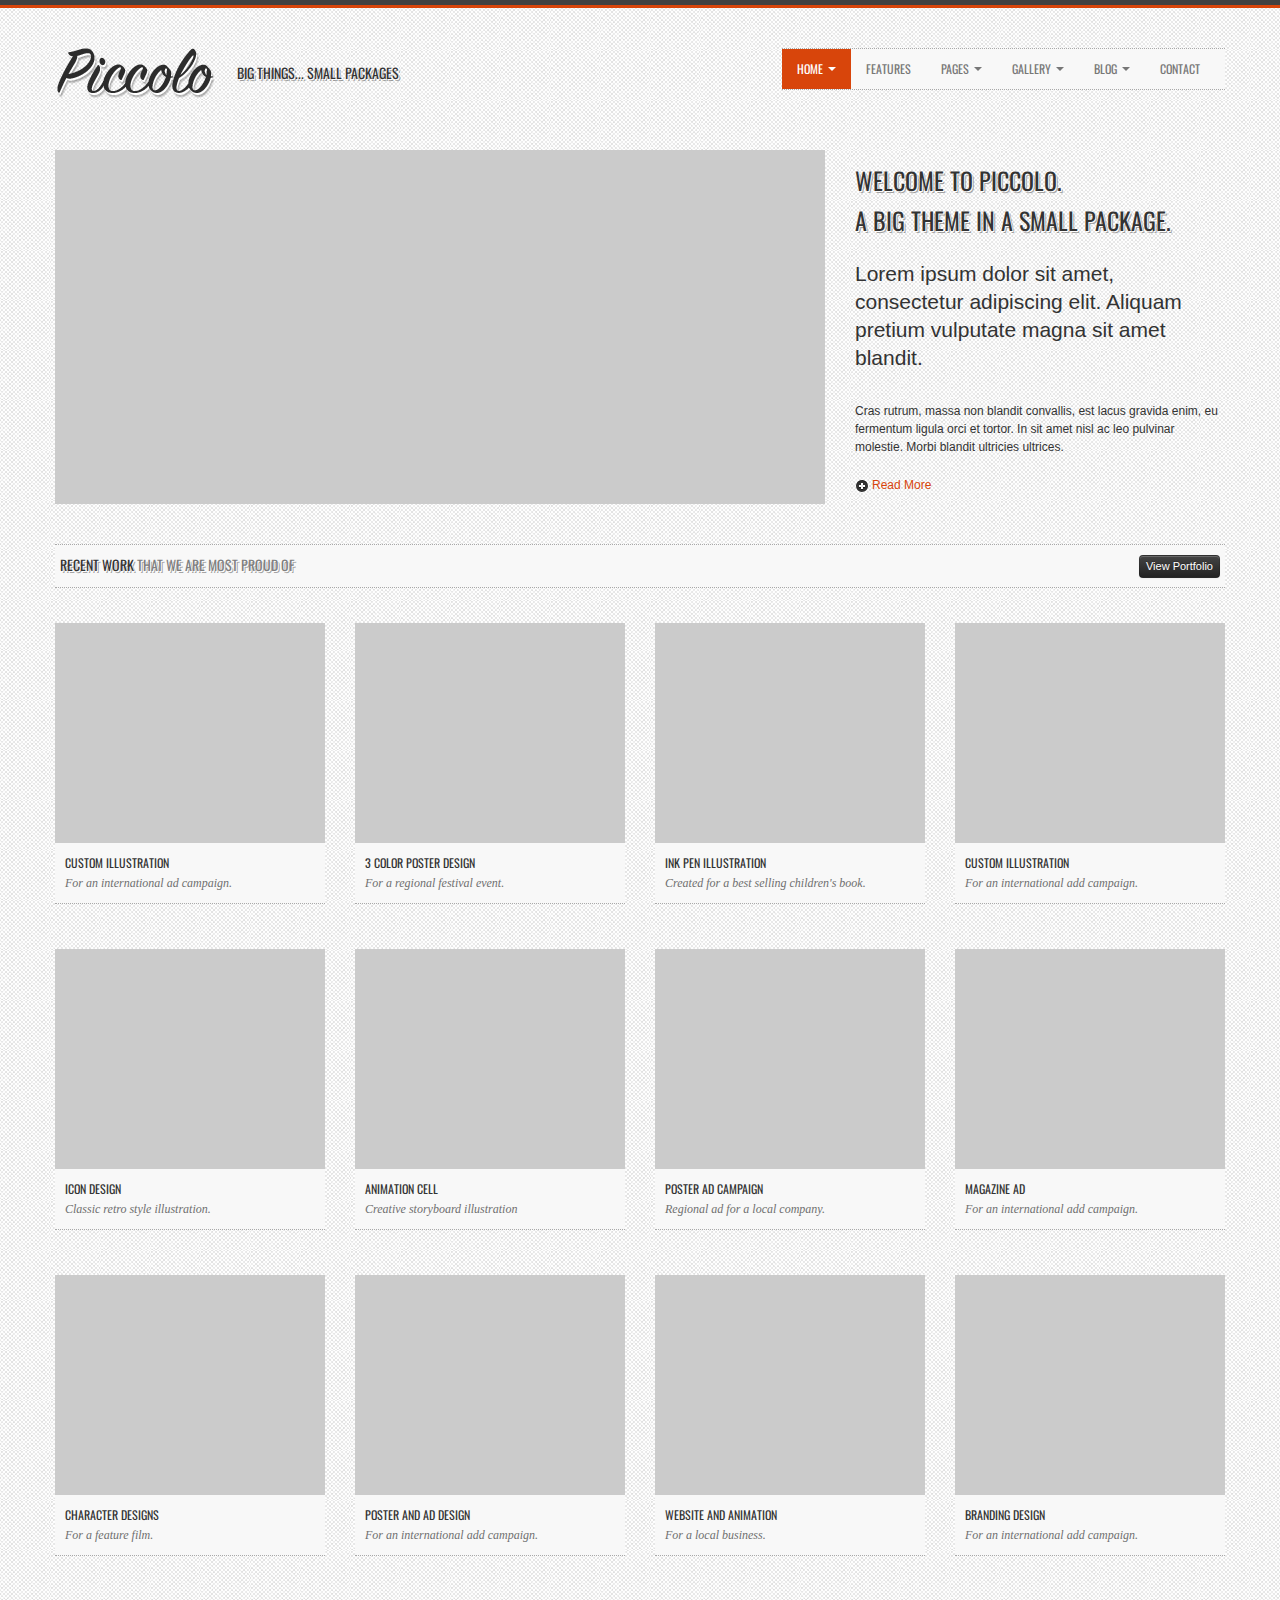
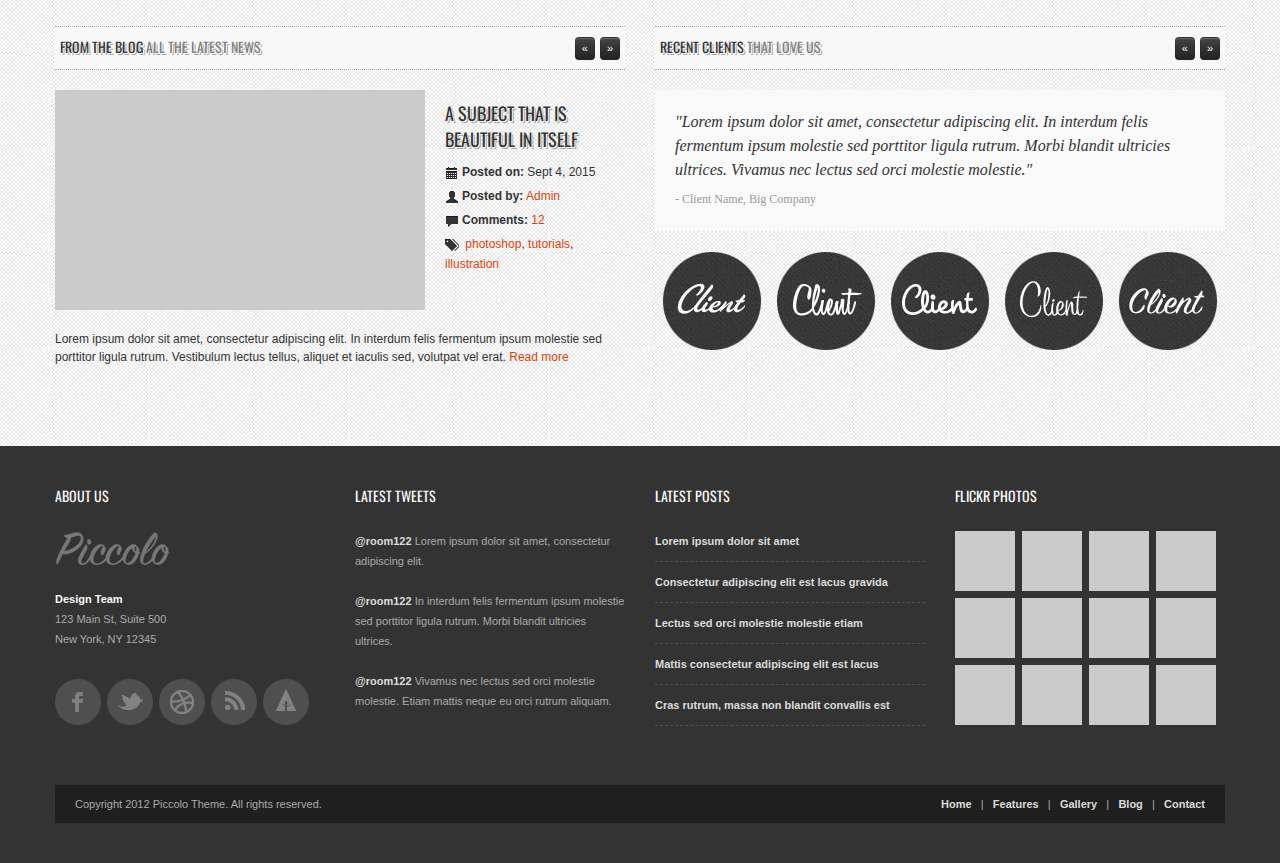
<file: index.htm>
<!DOCTYPE html>
<html xmlns="http://www.w3.org/1999/xhtml">
<head>
<meta http-equiv="Content-Type" content="text/html; charset=UTF-8" />
<title>Piccolo Theme</title>
<meta name="viewport" content="width=device-width, initial-scale=1.0">

<!-- CSS
================================================== -->
<link href='http://fonts.googleapis.com/css?family=Oswald' rel='stylesheet' type='text/css'>
<link rel="stylesheet" href="css/bootstrap.css">
<link rel="stylesheet" href="css/bootstrap-responsive.css">
<link rel="stylesheet" href="css/prettyPhoto.css" />
<link rel="stylesheet" href="css/flexslider.css" />
<link rel="stylesheet" href="css/custom-styles.css">

<!--[if lt IE 9]>
    <script src="http://html5shim.googlecode.com/svn/trunk/html5.js"></script>
    <link rel="stylesheet" href="css/style-ie.css"/>
<![endif]--> 

<!-- Favicons
================================================== -->
<link rel="shortcut icon" href="img/favicon.ico">
<link rel="apple-touch-icon" href="img/apple-touch-icon.png">
<link rel="apple-touch-icon" sizes="72x72" href="img/apple-touch-icon-72x72.png">
<link rel="apple-touch-icon" sizes="114x114" href="img/apple-touch-icon-114x114.png">

<!-- JS
================================================== -->
<script src="http://code.jquery.com/jquery-1.8.3.min.js"></script>
<script src="js/bootstrap.js"></script>
<script src="js/jquery.prettyPhoto.js"></script>
<script src="js/jquery.flexslider.js"></script>
<script src="js/jquery.custom.js"></script>
<script type="text/javascript">
$(document).ready(function () {

    $("#btn-blog-next").click(function () {
      $('#blogCarousel').carousel('next')
    });
     $("#btn-blog-prev").click(function () {
      $('#blogCarousel').carousel('prev')
    });

     $("#btn-client-next").click(function () {
      $('#clientCarousel').carousel('next')
    });
     $("#btn-client-prev").click(function () {
      $('#clientCarousel').carousel('prev')
    });
    
});

 $(window).load(function(){

    $('.flexslider').flexslider({
        animation: "slide",
        slideshow: true,
        start: function(slider){
          $('body').removeClass('loading');
        }
    });  
});

</script>

</head>

<body class="home">
    <!-- Color Bars (above header)-->
	<div class="color-bar-1"></div>
    <div class="color-bar-2 color-bg"></div>
    
    <div class="container">
    
      <div class="row header"><!-- Begin Header -->
      
        <!-- Logo
        ================================================== -->
        <div class="span5 logo">
        	<a href="index.htm"><img src="img/piccolo-logo.png" alt="" /></a>
            <h5>Big Things... Small Packages</h5>
        </div>
        
        <!-- Main Navigation
        ================================================== -->
        <div class="span7 navigation">
            <div class="navbar hidden-phone">
            
            <ul class="nav">
            <li class="dropdown active">
                <a class="dropdown-toggle" data-toggle="dropdown" href="index.htm">Home <b class="caret"></b></a>
                <ul class="dropdown-menu">
                    <li><a href="index.htm">Full Page</a></li>
                    <li><a href="index-gallery.htm">Gallery Only</a></li>
                    <li><a href="index-slider.htm">Slider Only</a></li>
                </ul>
            </li>
           <li><a href="features.htm">Features</a></li>
            <li class="dropdown">
                <a class="dropdown-toggle" data-toggle="dropdown" href="page-full-width.htm">Pages <b class="caret"></b></a>
                <ul class="dropdown-menu">
                    <li><a href="page-full-width.htm">Full Width</a></li>
                    <li><a href="page-right-sidebar.htm">Right Sidebar</a></li>
                    <li><a href="page-left-sidebar.htm">Left Sidebar</a></li>
                    <li><a href="page-double-sidebar.htm">Double Sidebar</a></li>
                </ul>
            </li>
             <li class="dropdown">
                <a class="dropdown-toggle" data-toggle="dropdown" href="gallery-4col.htm">Gallery <b class="caret"></b></a>
                <ul class="dropdown-menu">
                    <li><a href="gallery-3col.htm">Gallery 3 Column</a></li>
                    <li><a href="gallery-4col.htm">Gallery 4 Column</a></li>
                    <li><a href="gallery-6col.htm">Gallery 6 Column</a></li>
                    <li><a href="gallery-4col-circle.htm">Gallery 4 Round</a></li>
                    <li><a href="gallery-single.htm">Gallery Single</a></li>
                </ul>
             </li>
             <li class="dropdown">
                <a class="dropdown-toggle" data-toggle="dropdown" href="blog-style1.htm">Blog <b class="caret"></b></a>
                <ul class="dropdown-menu">
                    <li><a href="blog-style1.htm">Blog Style 1</a></li>
                    <li><a href="blog-style2.htm">Blog Style 2</a></li>
                    <li><a href="blog-style3.htm">Blog Style 3</a></li>
                    <li><a href="blog-style4.htm">Blog Style 4</a></li>
                    <li><a href="blog-single.htm">Blog Single</a></li>
                </ul>
             </li>
             <li><a href="page-contact.htm">Contact</a></li>
            </ul>
           
            </div>

            <!-- Mobile Nav
            ================================================== -->
            <form action="#" id="mobile-nav" class="visible-phone">
                <div class="mobile-nav-select">
                <select onchange="window.open(this.options[this.selectedIndex].value,'_top')">
                    <option value="">Navigate...</option>
                    <option value="index.htm">Home</option>
                        <option value="index.htm">- Full Page</option>
                        <option value="index-gallery.htm">- Gallery Only</option>
                        <option value="index-slider.htm">- Slider Only</option>
                    <option value="features.htm">Features</option>
                    <option value="page-full-width.htm">Pages</option>
                        <option value="page-full-width.htm">- Full Width</option>
                        <option value="page-right-sidebar.htm">- Right Sidebar</option>
                        <option value="page-left-sidebar.htm">- Left Sidebar</option>
                        <option value="page-double-sidebar.htm">- Double Sidebar</option>
                    <option value="gallery-4col.htm">Gallery</option>
                        <option value="gallery-3col.htm">- 3 Column</option>
                        <option value="gallery-4col.htm">- 4 Column</option>
                        <option value="gallery-6col.htm">- 6 Column</option>
                        <option value="gallery-4col-circle.htm">- Gallery 4 Col Round</option>
                        <option value="gallery-single.htm">- Gallery Single</option>
                    <option value="blog-style1.htm">Blog</option>
                        <option value="blog-style1.htm">- Blog Style 1</option>
                        <option value="blog-style2.htm">- Blog Style 2</option>
                        <option value="blog-style3.htm">- Blog Style 3</option>
                        <option value="blog-style4.htm">- Blog Style 4</option>
                        <option value="blog-single.htm">- Blog Single</option>
                    <option value="page-contact.htm">Contact</option>
                </select>
                </div>
                </form>

        </div>
        
      </div><!-- End Header -->
     
    <div class="row headline"><!-- Begin Headline -->
    
     	<!-- Slider Carousel
        ================================================== -->
        <div class="span8">
            <div class="flexslider">
              <ul class="slides">
                <li><a href="gallery-single.htm"><img src="img/gallery/slider-img-1.jpg" alt="slider" /></a></li>
                <li><a href="gallery-single.htm"><img src="img/gallery/slider-img-1.jpg" alt="slider" /></a></li>
                <li><a href="gallery-single.htm"><img src="img/gallery/slider-img-1.jpg" alt="slider" /></a></li>
                <li><a href="gallery-single.htm"><img src="img/gallery/slider-img-1.jpg" alt="slider" /></a></li>
                <li><a href="gallery-single.htm"><img src="img/gallery/slider-img-1.jpg" alt="slider" /></a></li>
              </ul>
            </div>
        </div>
        
        <!-- Headline Text
        ================================================== -->
        <div class="span4">
        	<h3>Welcome to Piccolo. <br />
            A Big Theme in a Small Package.</h3>
            <p class="lead">Lorem ipsum dolor sit amet, consectetur adipiscing elit. Aliquam pretium vulputate magna sit amet blandit.</p>
            <p>Cras rutrum, massa non blandit convallis, est lacus gravida enim, eu fermentum ligula orci et tortor. In sit amet nisl ac leo pulvinar molestie. Morbi blandit ultricies ultrices.</p>
            <a href="#"><i class="icon-plus-sign"></i>Read More</a> 
        </div>
    </div><!-- End Headline -->
    
    <div class="row gallery-row"><!-- Begin Gallery Row --> 
      
    	<div class="span12">
            <h5 class="title-bg">Recent Work 
                <small>That we are most proud of</small>
                <button class="btn btn-mini btn-inverse hidden-phone" type="button">View Portfolio</button>
            </h5>
    	
        <!-- Gallery Thumbnails
        ================================================== -->

            <div class="row clearfix no-margin">
            <ul class="gallery-post-grid holder">

                    <!-- Gallery Item 1 -->
                    <li  class="span3 gallery-item" data-id="id-1" data-type="illustration">
                        <span class="gallery-hover-4col hidden-phone hidden-tablet">
                            <span class="gallery-icons">
                                <a href="img/gallery/gallery-img-1-full.jpg" class="item-zoom-link lightbox" title="Custom Illustration" data-rel="prettyPhoto"></a>
                                <a href="gallery-single.htm" class="item-details-link"></a>
                            </span>
                        </span>
                        <a href="gallery-single.htm"><img src="img/gallery/gallery-img-1-4col.jpg" alt="Gallery"></a>
                        <span class="project-details"><a href="gallery-single.htm">Custom Illustration</a>For an international ad campaign.</span>
                    </li>

                    <!-- Gallery Item 2 -->
                    <li class="span3 gallery-item" data-id="id-2" data-type="illustration">
                        <span class="gallery-hover-4col hidden-phone hidden-tablet">
                            <span class="gallery-icons">
                                <a href="img/gallery/gallery-img-1-full.jpg" class="item-zoom-link lightbox" title="Custom Illustration" data-rel="prettyPhoto"></a>
                                <a href="gallery-single.htm" class="item-details-link"></a>
                            </span>
                        </span>
                        <a href="gallery-single.htm"><img src="img/gallery/gallery-img-1-4col.jpg" alt="Gallery"></a>
                        <span class="project-details"><a href="gallery-single.htm">3 Color Poster Design</a>For a regional festival event.</span>
                    </li>

                    <!-- Gallery Item 3 -->
                    <li class="span3 gallery-item" data-id="id-3" data-type="web">
                        <span class="gallery-hover-4col hidden-phone hidden-tablet">
                            <span class="gallery-icons">
                                <a href="img/gallery/gallery-img-1-full.jpg" class="item-zoom-link lightbox" title="Custom Illustration" data-rel="prettyPhoto"></a>
                                <a href="#" class="item-details-link"></a>
                            </span>
                        </span>
                        <a href="gallery-single.htm"><img src="img/gallery/gallery-img-1-4col.jpg" alt="Gallery"></a>
                        <span class="project-details"><a href="gallery-single.htm">Ink Pen Illustration</a>Created for a best selling children's book.</span>
                    </li>

                    <!-- Gallery Item 4 -->
                    <li class="span3 gallery-item" data-id="id-4" data-type="video">
                        <span class="gallery-hover-4col hidden-phone hidden-tablet">
                            <span class="gallery-icons">
                                <a href="img/gallery/gallery-img-1-full.jpg" class="item-zoom-link lightbox" title="Custom Illustration" data-rel="prettyPhoto"></a>
                                <a href="gallery-single.htm" class="item-details-link"></a>
                            </span>
                        </span>
                        <a href="gallery-single.htm"><img src="img/gallery/gallery-img-1-4col.jpg" alt="Gallery"></a>
                        <span class="project-details"><a href="gallery-single.htm">Custom Illustration</a>For an international add campaign.</span>
                    </li>

                    <!-- Gallery Item 5 -->
                    <li class="span3 gallery-item" data-id="id-5" data-type="web illustration">
                        <span class="gallery-hover-4col hidden-phone hidden-tablet">
                            <span class="gallery-icons">
                                <a href="img/gallery/gallery-img-1-full.jpg" class="item-zoom-link lightbox" title="Custom Illustration" data-rel="prettyPhoto"></a>
                                <a href="gallery-single.htm" class="item-details-link"></a>
                            </span>
                        </span>
                        <a href="gallery-single.htm"><img src="img/gallery/gallery-img-1-4col.jpg" alt="Gallery"></a>
                        <span class="project-details"><a href="gallery-single.htm">Icon Design</a>Classic retro style illustration.</span>
                    </li>

                    <!-- Gallery Item 6 -->
                    <li class="span3 gallery-item" data-id="id-6" data-type="illustration design">
                        <span class="gallery-hover-4col hidden-phone hidden-tablet">
                            <span class="gallery-icons">
                                <a href="img/gallery/gallery-img-1-full.jpg" class="item-zoom-link lightbox" title="Custom Illustration" data-rel="prettyPhoto"></a>
                                <a href="gallery-single.htm" class="item-details-link"></a>
                            </span>
                        </span>
                        <a href="gallery-single.htm"><img src="img/gallery/gallery-img-1-4col.jpg" alt="Gallery"></a>
                        <span class="project-details"><a href="gallery-single.htm">Animation Cell</a>Creative storyboard illustration</span>
                    </li>

                    <!-- Gallery Item 7 -->
                    <li class="span3 gallery-item" data-id="id-7" data-type="design">
                        <span class="gallery-hover-4col hidden-phone hidden-tablet">
                            <span class="gallery-icons">
                                <a href="img/gallery/gallery-img-1-full.jpg" class="item-zoom-link lightbox" title="Custom Illustration" data-rel="prettyPhoto"></a>
                                <a href="gallery-single.htm" class="item-details-link"></a>
                            </span>
                        </span>
                        <a href="gallery-single.htm"><img src="img/gallery/gallery-img-1-4col.jpg" alt="Gallery"></a>
                        <span class="project-details"><a href="gallery-single.htm">Poster Ad Campaign</a>Regional ad for a local company.</span>
                    </li>

                    <!-- Gallery Item 8 -->
                    <li class="span3 gallery-item" data-id="id-8" data-type="web video">
                        <span class="gallery-hover-4col hidden-phone hidden-tablet">
                            <span class="gallery-icons">
                                <a href="img/gallery/gallery-img-1-full.jpg" class="item-zoom-link lightbox" title="Custom Illustration" data-rel="prettyPhoto"></a>
                                <a href="gallery-single.htm" class="item-details-link"></a>
                            </span>
                        </span>
                        <a href="gallery-single.htm"><img src="img/gallery/gallery-img-1-4col.jpg" alt="Gallery"></a>
                        <span class="project-details"><a href="gallery-single.htm">Magazine Ad</a>For an international add campaign.</span>
                    </li>

                    <!-- Gallery Item 9 -->
                    <li class="span3 gallery-item" data-id="id-9" data-type="design">
                        <span class="gallery-hover-4col hidden-phone hidden-tablet">
                            <span class="gallery-icons">
                                <a href="img/gallery/gallery-img-1-full.jpg" class="item-zoom-link lightbox" title="Custom Illustration" data-rel="prettyPhoto"></a>
                                <a href="gallery-single.htm" class="item-details-link"></a>
                            </span>
                        </span>
                        <a href="gallery-single.htm"><img src="img/gallery/gallery-img-1-4col.jpg" alt="Gallery"></a>
                        <span class="project-details"><a href="gallery-single.htm">Character Designs</a>For a feature film.</span>
                    </li>

                    <!-- Gallery Item 10 -->
                    <li class="span3 gallery-item" data-id="id-10" data-type="web design">
                        <span class="gallery-hover-4col hidden-phone hidden-tablet">
                            <span class="gallery-icons">
                                <a href="img/gallery/gallery-img-1-full.jpg" class="item-zoom-link lightbox" title="Custom Illustration" data-rel="prettyPhoto"></a>
                                <a href="gallery-single.htm" class="item-details-link"></a>
                            </span>
                        </span>
                        <a href="gallery-single.htm"><img src="img/gallery/gallery-img-1-4col.jpg" alt="Gallery"></a>
                        <span class="project-details"><a href="gallery-single.htm">Poster and Ad Design</a>For an international add campaign.</span>
                    </li>

                    <!-- Gallery Item 11 -->
                    <li class="span3 gallery-item" data-id="id-11" data-type="illustration">
                        <span class="gallery-hover-4col hidden-phone hidden-tablet">
                            <span class="gallery-icons">
                                <a href="img/gallery/gallery-img-1-full.jpg" class="item-zoom-link lightbox" title="Custom Illustration" data-rel="prettyPhoto"></a>
                                <a href="gallery-single.htm" class="item-details-link"></a>
                            </span>
                        </span>
                        <a href="gallery-single.htm"><img src="img/gallery/gallery-img-1-4col.jpg" alt="Gallery"></a>
                        <span class="project-details"><a href="gallery-single.htm">Website and Animation</a>For a local business.</span>
                    </li>

                    <!-- Gallery Item 12 -->
                    <li class="span3 gallery-item" data-id="id-12" data-type="illustration video">
                        <span class="gallery-hover-4col hidden-phone hidden-tablet">
                            <span class="gallery-icons">
                                <a href="img/gallery/gallery-img-1-full.jpg" class="item-zoom-link lightbox" title="Custom Illustration" data-rel="prettyPhoto"></a>
                                <a href="gallery-single.htm" class="item-details-link"></a>
                            </span>
                        </span>
                        <a href="gallery-single.htm"><img src="img/gallery/gallery-img-1-4col.jpg" alt="Gallery"></a>
                        <span class="project-details"><a href="gallery-single.htm">Branding Design</a>For an international add campaign.</span>
                    </li>
                </ul>
                </div>
            </div>
 
    </div><!-- End Gallery Row -->
    
    <div class="row"><!-- Begin Bottom Section -->
    
    	<!-- Blog Preview
        ================================================== -->
    	<div class="span6">

            <h5 class="title-bg">From the Blog 
                <small>All the latest news</small>
                <button id="btn-blog-next" class="btn btn-inverse btn-mini" type="button">&raquo;</button>
                <button id="btn-blog-prev" class="btn btn-inverse btn-mini" type="button">&laquo;</button>
            </h5>

        <div id="blogCarousel" class="carousel slide ">

            <!-- Carousel items -->
            <div class="carousel-inner">

                 <!-- Blog Item 1 -->
                <div class="active item">
                    <a href="blog-single.htm"><img src="img/gallery/blog-med-img-1.jpg" alt="" class="align-left blog-thumb-preview" /></a>
                    <div class="post-info clearfix">
                        <h4><a href="blog-single.htm">A subject that is beautiful in itself</a></h4>
                        <ul class="blog-details-preview">
                            <li><i class="icon-calendar"></i><strong>Posted on:</strong> Sept 4, 2015<li>
                            <li><i class="icon-user"></i><strong>Posted by:</strong> <a href="#" title="Link">Admin</a><li>
                            <li><i class="icon-comment"></i><strong>Comments:</strong> <a href="#" title="Link">12</a><li>
                            <li><i class="icon-tags"></i> <a href="#">photoshop</a>, <a href="#">tutorials</a>, <a href="#">illustration</a>
                        </ul>
                    </div>
                    <p class="blog-summary">Lorem ipsum dolor sit amet, consectetur adipiscing elit. In interdum felis fermentum ipsum molestie sed porttitor ligula rutrum. Vestibulum lectus tellus, aliquet et iaculis sed, volutpat vel erat. <a href="#">Read more</a><p>
                </div>

                <!-- Blog Item 2 -->
                 <div class="item">
                    <a href="blog-single.htm"><img src="img/gallery/blog-med-img-1.jpg" alt="" class="align-left blog-thumb-preview" /></a>
                    <div class="post-info clearfix">
                        <h4><a href="blog-single.htm">A great artist is always before his time</a></h4>
                        <ul class="blog-details-preview">
                            <li><i class="icon-calendar"></i><strong>Posted on:</strong> Sept 4, 2015<li>
                            <li><i class="icon-user"></i><strong>Posted by:</strong> <a href="#" title="Link">Admin</a><li>
                            <li><i class="icon-comment"></i><strong>Comments:</strong> <a href="#" title="Link">12</a><li>
                            <li><i class="icon-tags"></i> <a href="#">photoshop</a>, <a href="#">tutorials</a>, <a href="#">illustration</a>
                        </ul>
                    </div>
                    <p class="blog-summary">Lorem ipsum dolor sit amet, consectetur adipiscing elit. In interdum felis fermentum ipsum molestie sed porttitor ligula rutrum. Vestibulum lectus tellus, aliquet et iaculis sed, volutpat vel erat. <a href="#">Read more</a><p>
                </div>

                 <!-- Blog Item 3 -->
                 <div class="item">
                    <a href="blog-single.htm"><img src="img/gallery/blog-med-img-1.jpg" alt="" class="align-left blog-thumb-preview" /></a>
                    <div class="post-info clearfix">
                        <h4><a href="blog-single.htm">Is art everything to anybody?</a></h4>
                        <ul class="blog-details-preview">
                            <li><i class="icon-calendar"></i><strong>Posted on:</strong> Sept 4, 2015<li>
                            <li><i class="icon-user"></i><strong>Posted by:</strong> <a href="#" title="Link">Admin</a><li>
                            <li><i class="icon-comment"></i><strong>Comments:</strong> <a href="#" title="Link">12</a><li>
                            <li><i class="icon-tags"></i> <a href="#">photoshop</a>, <a href="#">tutorials</a>, <a href="#">illustration</a>
                        </ul>
                    </div>
                    <p class="blog-summary">Lorem ipsum dolor sit amet, consectetur adipiscing elit. In interdum felis fermentum ipsum molestie sed porttitor ligula rutrum. Vestibulum lectus tellus, aliquet et iaculis sed, volutpat vel erat. <a href="#">Read more</a><p>
                </div>
                
            </div>
            </div> 	
        </div>
        
        <!-- Client Area
        ================================================== -->
        <div class="span6">

            <h5 class="title-bg">Recent Clients
                <small>That love us</small>
                <button id="btn-client-next" class="btn btn-inverse btn-mini" type="button">&raquo;</button>
                <button id="btn-client-prev" class="btn btn-inverse btn-mini" type="button">&laquo;</button>
            </h5>

            <!-- Client Testimonial Slider-->
            <div id="clientCarousel" class="carousel slide no-margin">
            <!-- Carousel items -->
            <div class="carousel-inner">

                <div class="active item">
                    <p class="quote-text">"Lorem ipsum dolor sit amet, consectetur adipiscing elit. In interdum felis fermentum ipsum molestie sed porttitor ligula rutrum. Morbi blandit ultricies ultrices. Vivamus nec lectus sed orci molestie molestie."<cite>- Client Name, Big Company</cite></p>
                </div>

                <div class="item">
                    <p class="quote-text">"Adipiscing elit. In interdum felis fermentum ipsum molestie sed porttitor ligula rutrum. Morbi blandit ultricies ultrices. Vivamus nec lectus sed orci molestie molestie."<cite>- Another Client Name, Company Name</cite></p>
                </div>

                <div class="item">
                    <p class="quote-text">"Mauris eget tellus sem. Cras sollicitudin sem eu elit aliquam quis condimentum nulla suscipit. Nam sed magna ante. Ut eget suscipit mauris."<cite>- On More Client, The Company</cite></p>
                </div>
                
            </div>
            </div>

            <!-- Client Logo Thumbs-->
            <ul class="client-logos">
                <li><a href="#" class="client-link"><img src="img/gallery/client-img-1.png" alt="Client"></a></li>
                <li><a href="#" class="client-link"><img src="img/gallery/client-img-2.png" alt="Client"></a></li>
                <li><a href="#" class="client-link"><img src="img/gallery/client-img-3.png" alt="Client"></a></li>
                <li><a href="#" class="client-link"><img src="img/gallery/client-img-4.png" alt="Client"></a></li>
                <li><a href="#" class="client-link"><img src="img/gallery/client-img-5.png" alt="Client"></a></li>
            </ul>

        </div>
        
    </div><!-- End Bottom Section -->
    
    </div> <!-- End Container -->

    <!-- Footer Area
        ================================================== -->

	<div class="footer-container"><!-- Begin Footer -->
    	<div class="container">
        	<div class="row footer-row">
                <div class="span3 footer-col">
                    <h5>About Us</h5>
                   <img src="img/piccolo-footer-logo.png" alt="Piccolo" /><br /><br />
                    <address>
                        <strong>Design Team</strong><br />
                        123 Main St, Suite 500<br />
                        New York, NY 12345<br />
                    </address>
                    <ul class="social-icons">
                        <li><a href="#" class="social-icon facebook"></a></li>
                        <li><a href="#" class="social-icon twitter"></a></li>
                        <li><a href="#" class="social-icon dribble"></a></li>
                        <li><a href="#" class="social-icon rss"></a></li>
                        <li><a href="#" class="social-icon forrst"></a></li>
                    </ul>
                </div>
                <div class="span3 footer-col">
                    <h5>Latest Tweets</h5>
                    <ul>
                        <li><a href="#">@room122</a> Lorem ipsum dolor sit amet, consectetur adipiscing elit.</li>
                        <li><a href="#">@room122</a> In interdum felis fermentum ipsum molestie sed porttitor ligula rutrum. Morbi blandit ultricies ultrices.</li>
                        <li><a href="#">@room122</a> Vivamus nec lectus sed orci molestie molestie. Etiam mattis neque eu orci rutrum aliquam.</li>
                    </ul>
                </div>
                <div class="span3 footer-col">
                    <h5>Latest Posts</h5>
                     <ul class="post-list">
                        <li><a href="#">Lorem ipsum dolor sit amet</a></li>
                        <li><a href="#">Consectetur adipiscing elit est lacus gravida</a></li>
                        <li><a href="#">Lectus sed orci molestie molestie etiam</a></li>
                        <li><a href="#">Mattis consectetur adipiscing elit est lacus</a></li>
                        <li><a href="#">Cras rutrum, massa non blandit convallis est</a></li>
                    </ul>
                </div>
                <div class="span3 footer-col">
                    <h5>Flickr Photos</h5>
                    <ul class="img-feed">
                        <li><a href="#"><img src="img/gallery/flickr-img-1.jpg" alt="Image Feed"></a></li>
                        <li><a href="#"><img src="img/gallery/flickr-img-1.jpg" alt="Image Feed"></a></li>
                        <li><a href="#"><img src="img/gallery/flickr-img-1.jpg" alt="Image Feed"></a></li>
                        <li><a href="#"><img src="img/gallery/flickr-img-1.jpg" alt="Image Feed"></a></li>
                        <li><a href="#"><img src="img/gallery/flickr-img-1.jpg" alt="Image Feed"></a></li>
                        <li><a href="#"><img src="img/gallery/flickr-img-1.jpg" alt="Image Feed"></a></li>
                        <li><a href="#"><img src="img/gallery/flickr-img-1.jpg" alt="Image Feed"></a></li>
                        <li><a href="#"><img src="img/gallery/flickr-img-1.jpg" alt="Image Feed"></a></li>
                        <li><a href="#"><img src="img/gallery/flickr-img-1.jpg" alt="Image Feed"></a></li>
                        <li><a href="#"><img src="img/gallery/flickr-img-1.jpg" alt="Image Feed"></a></li>
                        <li><a href="#"><img src="img/gallery/flickr-img-1.jpg" alt="Image Feed"></a></li>
                        <li><a href="#"><img src="img/gallery/flickr-img-1.jpg" alt="Image Feed"></a></li>
                    </ul>
                </div>
            </div>

            <div class="row"><!-- Begin Sub Footer -->
                <div class="span12 footer-col footer-sub">
                    <div class="row no-margin">
                        <div class="span6"><span class="left">Copyright 2012 Piccolo Theme. All rights reserved.</span></div>
                        <div class="span6">
                            <span class="right">
                            <a href="#">Home</a>&nbsp;&nbsp;&nbsp;|&nbsp;&nbsp;&nbsp;<a href="#">Features</a>&nbsp;&nbsp;&nbsp;|&nbsp;&nbsp;&nbsp;<a href="#">Gallery</a>&nbsp;&nbsp;&nbsp;|&nbsp;&nbsp;&nbsp;<a href="#">Blog</a>&nbsp;&nbsp;&nbsp;|&nbsp;&nbsp;&nbsp;<a href="#">Contact</a>
                            </span>
                        </div>
                    </div>
                </div>
            </div><!-- End Sub Footer -->

        </div>
    </div><!-- End Footer --> 
    
    <!-- Scroll to Top -->  
    <div id="toTop" class="hidden-phone hidden-tablet">Back to Top</div>
    
</body>
</html>
</file>
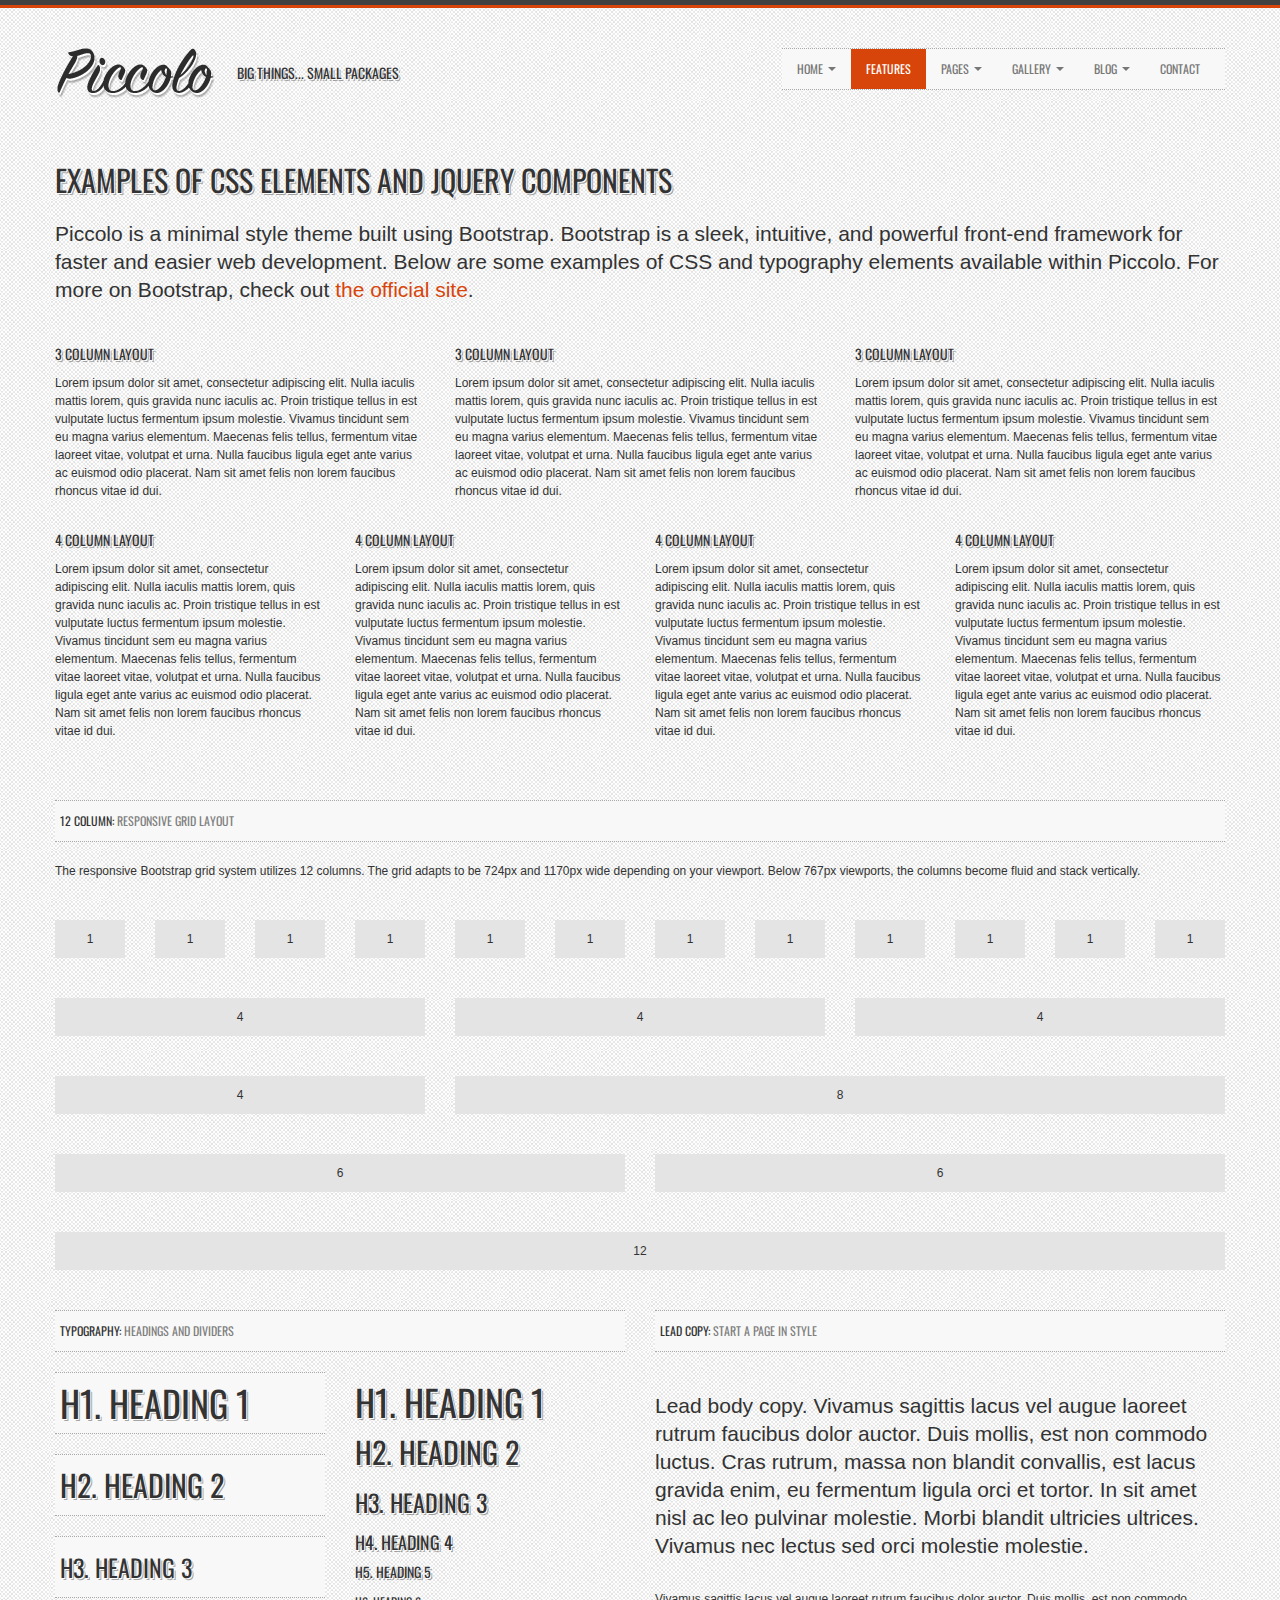
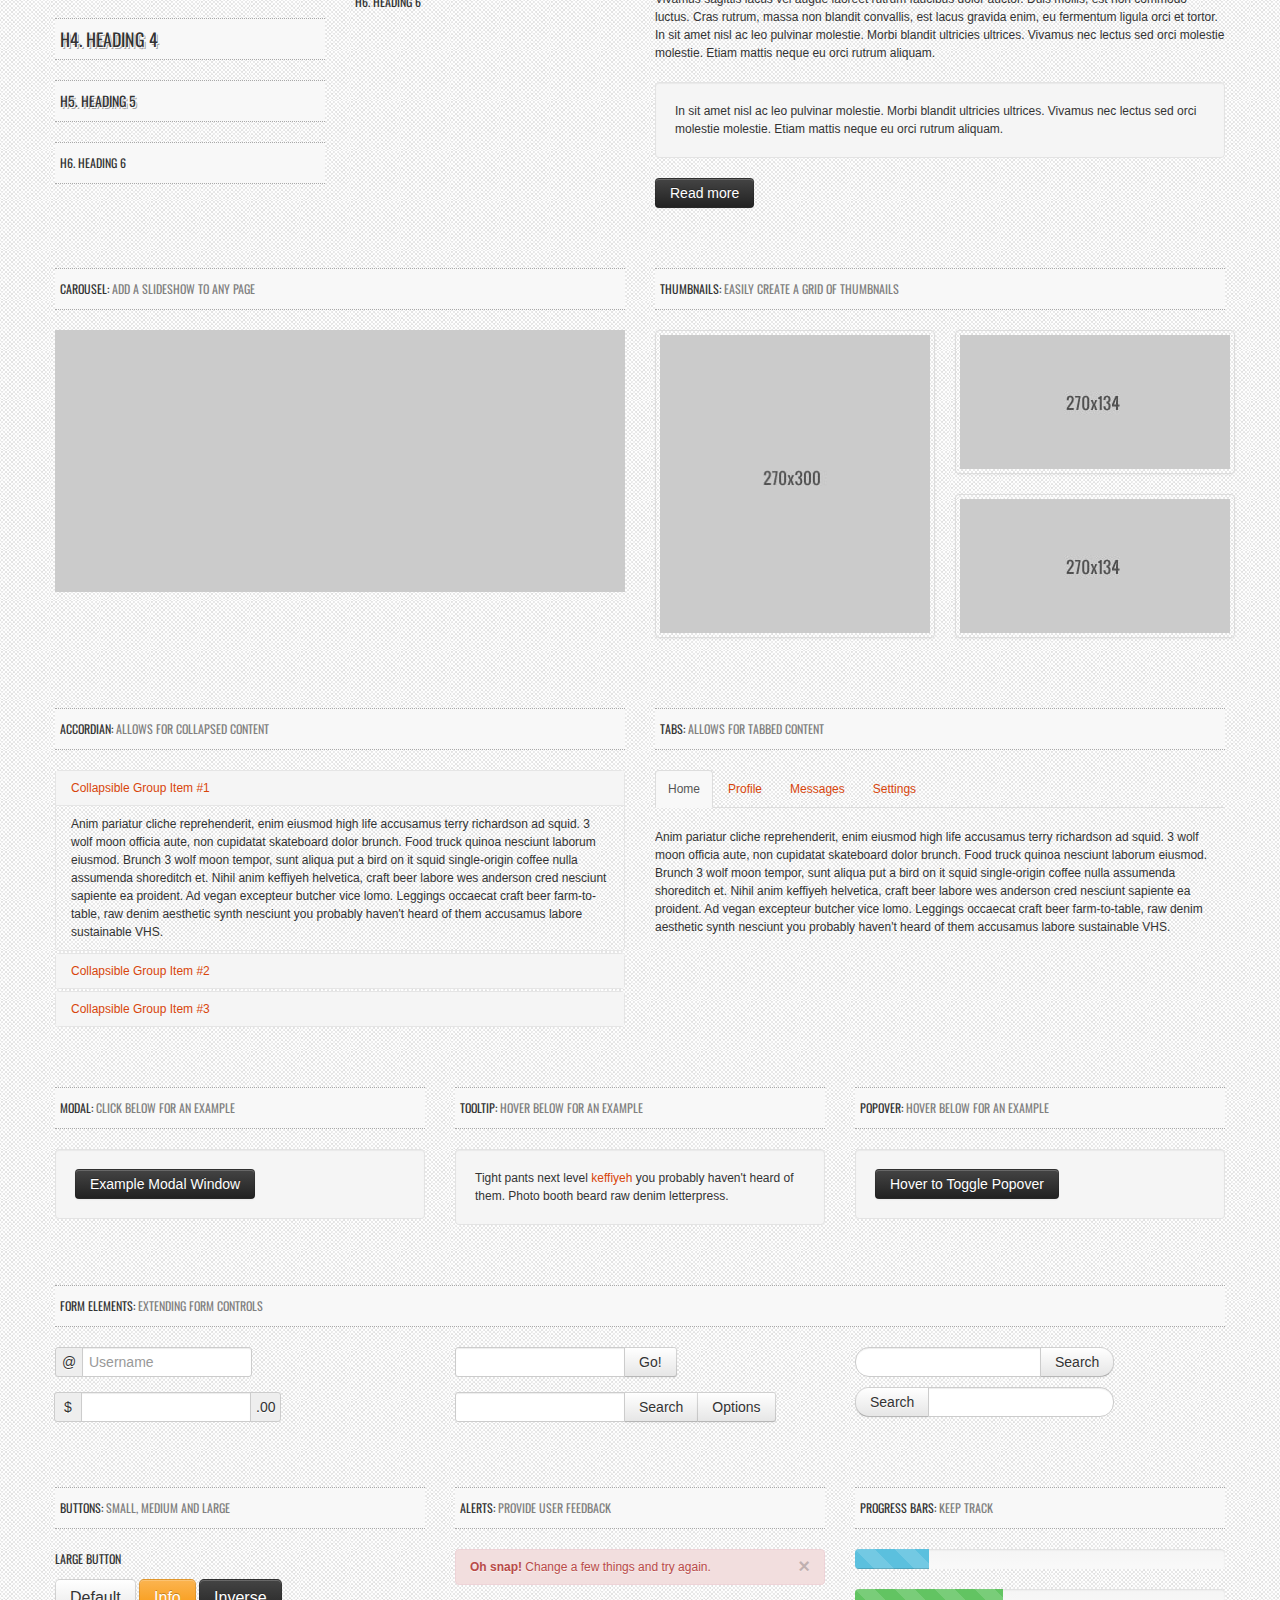
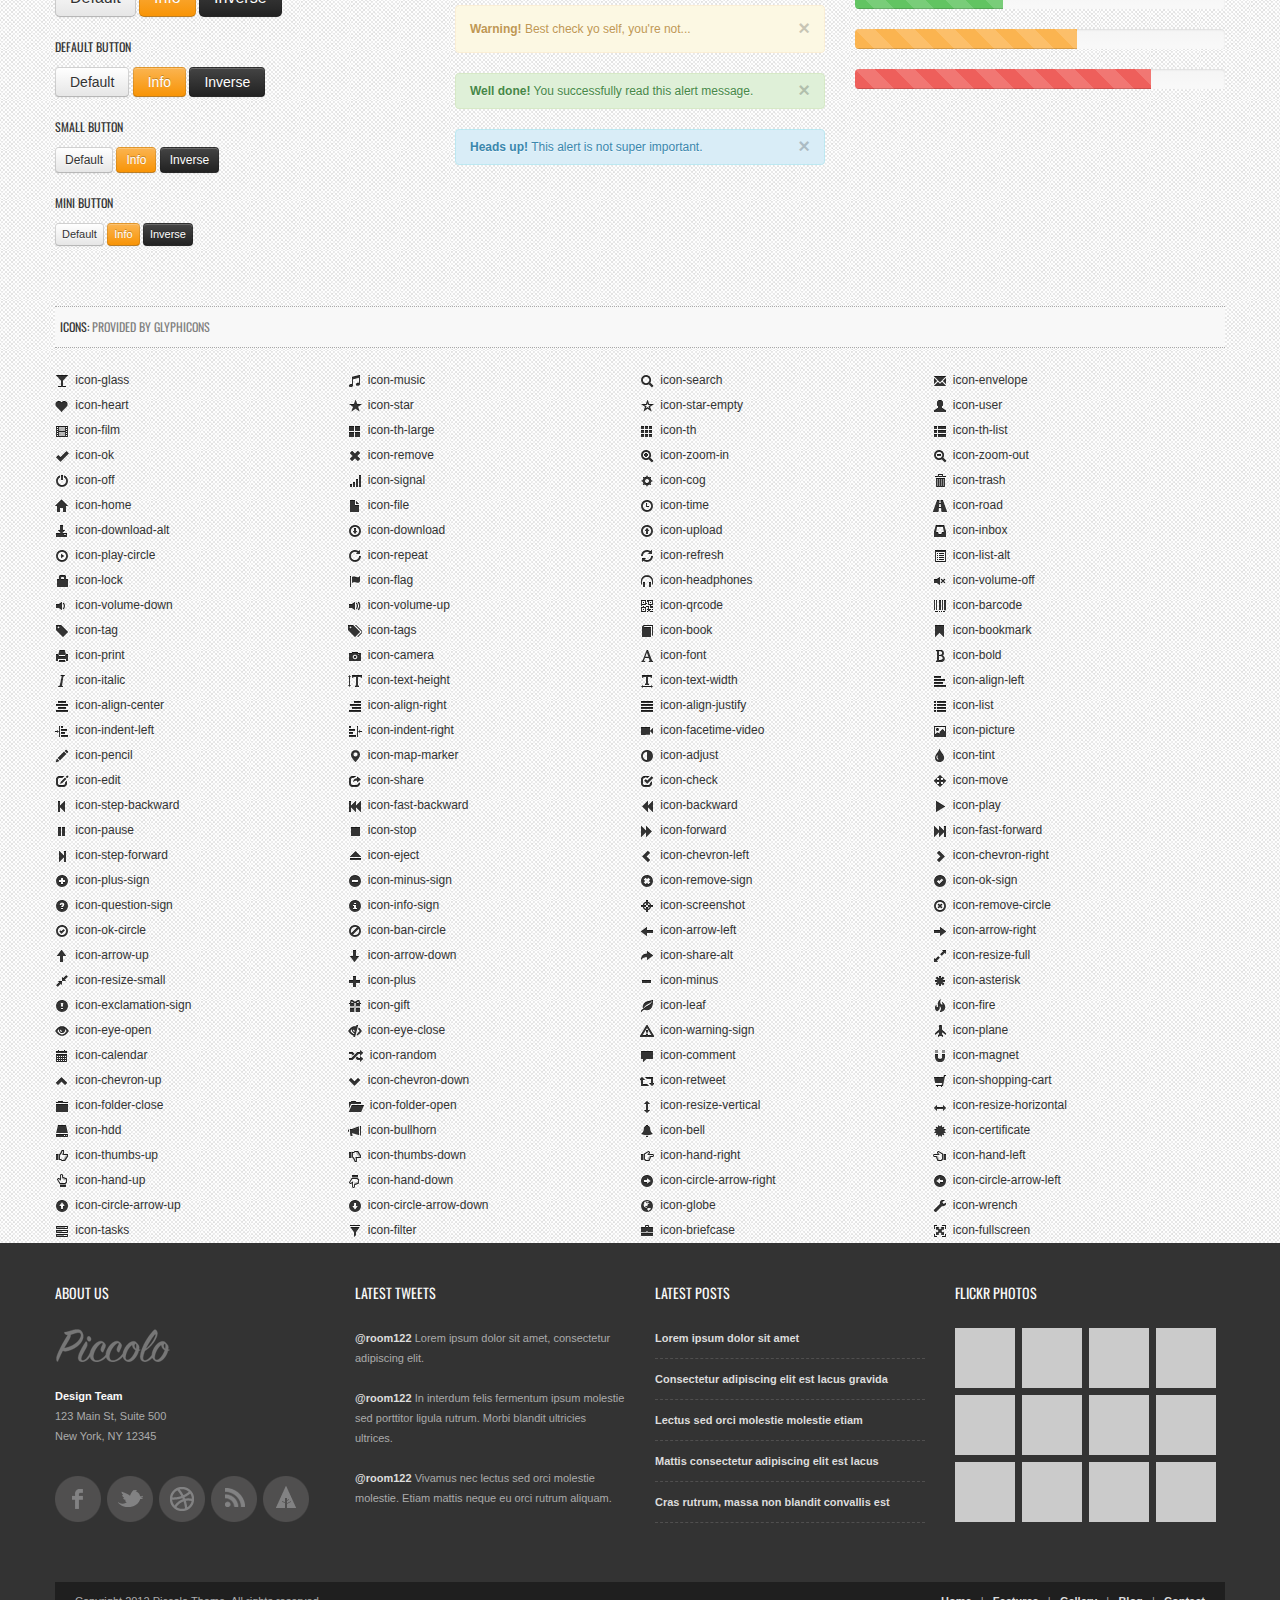
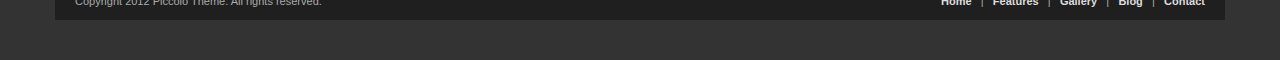
<file: features.htm>
<!DOCTYPE html>
<html xmlns="http://www.w3.org/1999/xhtml">
<head>
<meta http-equiv="Content-Type" content="text/html; charset=UTF-8" />
<title>Piccolo Theme</title>
<meta name="viewport" content="width=device-width, initial-scale=1.0">

<!-- CSS
================================================== -->
<link href='http://fonts.googleapis.com/css?family=Oswald' rel='stylesheet' type='text/css'>
<link rel="stylesheet" href="css/bootstrap.css">
<link rel="stylesheet" href="css/bootstrap-responsive.css">
<link rel="stylesheet" href="css/flexslider.css" />
<link rel="stylesheet" href="css/custom-styles.css">

<!--[if lt IE 9]>
    <script src="http://html5shim.googlecode.com/svn/trunk/html5.js"></script>
    <link rel="stylesheet" href="css/style-ie.css"/>
<![endif]--> 

<!-- Favicons
================================================== -->
<link rel="shortcut icon" href="img/favicon.ico">
<link rel="apple-touch-icon" href="img/apple-touch-icon.png">
<link rel="apple-touch-icon" sizes="72x72" href="img/apple-touch-icon-72x72.png">
<link rel="apple-touch-icon" sizes="114x114" href="img/apple-touch-icon-114x114.png">

<!-- JS
================================================== -->
<script src="http://code.jquery.com/jquery-1.8.3.min.js"></script>
<script src="js/bootstrap.js"></script>
<script src="js/jquery.flexslider.js"></script>
<script src="js/jquery.custom.js"></script>
<script type="text/javascript">
     $(window).load(function(){

    $('.flexslider').flexslider({
        animation: "slide",
        slideshow: true,
        start: function(slider){
          $('body').removeClass('loading');
        }
    });  
});
</script>

</head>

<body>
	<div class="color-bar-1"></div>
    <div class="color-bar-2 color-bg"></div>
    
    <div class="container main-container">
    
      <div class="row header"><!-- Begin Header -->
      
        <!-- Logo
        ================================================== -->
        <div class="span5 logo">
        	<a href="index.htm"><img src="img/piccolo-logo.png" alt="" /></a>
            <h5>Big Things... Small Packages</h5>
        </div>
        
        <!-- Main Navigation
        ================================================== -->
        <div class="span7 navigation">
            <div class="navbar hidden-phone">
            
            <ul class="nav">
            <li class="dropdown">
                <a class="dropdown-toggle" data-toggle="dropdown" href="index.htm">Home <b class="caret"></b></a>
                <ul class="dropdown-menu">
                    <li><a href="index.htm">Full Page</a></li>
                    <li><a href="index-gallery.htm">Gallery Only</a></li>
                    <li><a href="index-slider.htm">Slider Only</a></li>
                </ul>
            </li>
           <li class="active"><a href="features.htm">Features</a></li>
            <li class="dropdown">
                <a class="dropdown-toggle" data-toggle="dropdown" href="page-full-width.htm">Pages <b class="caret"></b></a>
                <ul class="dropdown-menu">
                    <li><a href="page-full-width.htm">Full Width</a></li>
                    <li><a href="page-right-sidebar.htm">Right Sidebar</a></li>
                    <li><a href="page-left-sidebar.htm">Left Sidebar</a></li>
                    <li><a href="page-double-sidebar.htm">Double Sidebar</a></li>
                </ul>
            </li>
             <li class="dropdown">
                <a class="dropdown-toggle" data-toggle="dropdown" href="gallery-4col.htm">Gallery <b class="caret"></b></a>
                <ul class="dropdown-menu">
                    <li><a href="gallery-3col.htm">Gallery 3 Column</a></li>
                    <li><a href="gallery-4col.htm">Gallery 4 Column</a></li>
                    <li><a href="gallery-6col.htm">Gallery 6 Column</a></li>
                    <li><a href="gallery-4col-circle.htm">Gallery 4 Round</a></li>
                    <li><a href="gallery-single.htm">Gallery Single</a></li>
                </ul>
             </li>
             <li class="dropdown">
                <a class="dropdown-toggle" data-toggle="dropdown" href="blog-style1.htm">Blog <b class="caret"></b></a>
                <ul class="dropdown-menu">
                    <li><a href="blog-style1.htm">Blog Style 1</a></li>
                    <li><a href="blog-style2.htm">Blog Style 2</a></li>
                    <li><a href="blog-style3.htm">Blog Style 3</a></li>
                    <li><a href="blog-style4.htm">Blog Style 4</a></li>
                    <li><a href="blog-single.htm">Blog Single</a></li>
                </ul>
             </li>
             <li><a href="page-contact.htm">Contact</a></li>
            </ul>
           
            </div>

             <!-- Mobile Nav
            ================================================== -->
            <form action="#" id="mobile-nav" class="visible-phone">
                <div class="mobile-nav-select">
                <select onchange="window.open(this.options[this.selectedIndex].value,'_top')">
                    <option value="">Navigate...</option>
                    <option value="index.htm">Home</option>
                        <option value="index.htm">- Full Page</option>
                        <option value="index-gallery.htm">- Gallery Only</option>
                        <option value="index-slider.htm">- Slider Only</option>
                    <option value="features.htm">Features</option>
                    <option value="page-full-width.htm">Pages</option>
                        <option value="page-full-width.htm">- Full Width</option>
                        <option value="page-right-sidebar.htm">- Right Sidebar</option>
                        <option value="page-left-sidebar.htm">- Left Sidebar</option>
                        <option value="page-double-sidebar.htm">- Double Sidebar</option>
                    <option value="gallery-4col.htm">Gallery</option>
                        <option value="gallery-3col.htm">- 3 Column</option>
                        <option value="gallery-4col.htm">- 4 Column</option>
                        <option value="gallery-6col.htm">- 6 Column</option>
                        <option value="gallery-4col-circle.htm">- Gallery 4 Col Round</option>
                        <option value="gallery-single.htm">- Gallery Single</option>
                    <option value="blog-style1.htm">Blog</option>
                        <option value="blog-style1.htm">- Blog Style 1</option>
                        <option value="blog-style2.htm">- Blog Style 2</option>
                        <option value="blog-style3.htm">- Blog Style 3</option>
                        <option value="blog-style4.htm">- Blog Style 4</option>
                        <option value="blog-single.htm">- Blog Single</option>
                    <option value="page-contact.htm">Contact</option>
                </select>
                </div>
                </form>
            
        </div>
        
      </div><!-- End Header -->
     
    <!-- Page Content
    ================================================== --> 
    
    <!-- Title Header -->
    <div class="row">
        <div class="span12">
            <h2>Examples of CSS Elements and jQuery Components</h2>
            <p class="lead">Piccolo is a minimal style theme built using Bootstrap. Bootstrap is a sleek, intuitive, and powerful front-end framework for faster and easier web development. Below are some examples of CSS and typography elements available within Piccolo. For more on Bootstrap, check out <a href="http://twitter.github.com/bootstrap/index.html" target="_blank">the official site</a>.</p>
        </div> 
        <div class="span4">
            <h5>3 Column Layout</h5>
            <p>Lorem ipsum dolor sit amet, consectetur adipiscing elit. Nulla iaculis mattis lorem, quis gravida nunc iaculis ac. Proin tristique tellus in est vulputate luctus fermentum ipsum molestie. Vivamus tincidunt sem eu magna varius elementum. Maecenas felis tellus, fermentum vitae laoreet vitae, volutpat et urna. Nulla faucibus ligula eget ante varius ac euismod odio placerat. Nam sit amet felis non lorem faucibus rhoncus vitae id dui.</p>
        </div>
        <div class="span4">
            <h5>3 Column Layout</h5>
            <p>Lorem ipsum dolor sit amet, consectetur adipiscing elit. Nulla iaculis mattis lorem, quis gravida nunc iaculis ac. Proin tristique tellus in est vulputate luctus fermentum ipsum molestie. Vivamus tincidunt sem eu magna varius elementum. Maecenas felis tellus, fermentum vitae laoreet vitae, volutpat et urna. Nulla faucibus ligula eget ante varius ac euismod odio placerat. Nam sit amet felis non lorem faucibus rhoncus vitae id dui.</p>
        </div>
        <div class="span4">
            <h5>3 Column Layout</h5>
            <p>Lorem ipsum dolor sit amet, consectetur adipiscing elit. Nulla iaculis mattis lorem, quis gravida nunc iaculis ac. Proin tristique tellus in est vulputate luctus fermentum ipsum molestie. Vivamus tincidunt sem eu magna varius elementum. Maecenas felis tellus, fermentum vitae laoreet vitae, volutpat et urna. Nulla faucibus ligula eget ante varius ac euismod odio placerat. Nam sit amet felis non lorem faucibus rhoncus vitae id dui.</p>
        </div>
        <div class="span3">
            <h5>4 Column Layout</h5>
            <p>Lorem ipsum dolor sit amet, consectetur adipiscing elit. Nulla iaculis mattis lorem, quis gravida nunc iaculis ac. Proin tristique tellus in est vulputate luctus fermentum ipsum molestie. Vivamus tincidunt sem eu magna varius elementum. Maecenas felis tellus, fermentum vitae laoreet vitae, volutpat et urna. Nulla faucibus ligula eget ante varius ac euismod odio placerat. Nam sit amet felis non lorem faucibus rhoncus vitae id dui.</p>
        </div>
        <div class="span3">
            <h5>4 Column Layout</h5>
            <p>Lorem ipsum dolor sit amet, consectetur adipiscing elit. Nulla iaculis mattis lorem, quis gravida nunc iaculis ac. Proin tristique tellus in est vulputate luctus fermentum ipsum molestie. Vivamus tincidunt sem eu magna varius elementum. Maecenas felis tellus, fermentum vitae laoreet vitae, volutpat et urna. Nulla faucibus ligula eget ante varius ac euismod odio placerat. Nam sit amet felis non lorem faucibus rhoncus vitae id dui.</p>
        </div>
        <div class="span3">
            <h5>4 Column Layout</h5>
            <p>Lorem ipsum dolor sit amet, consectetur adipiscing elit. Nulla iaculis mattis lorem, quis gravida nunc iaculis ac. Proin tristique tellus in est vulputate luctus fermentum ipsum molestie. Vivamus tincidunt sem eu magna varius elementum. Maecenas felis tellus, fermentum vitae laoreet vitae, volutpat et urna. Nulla faucibus ligula eget ante varius ac euismod odio placerat. Nam sit amet felis non lorem faucibus rhoncus vitae id dui.</p>
        </div>
        <div class="span3">
            <h5>4 Column Layout</h5>
            <p>Lorem ipsum dolor sit amet, consectetur adipiscing elit. Nulla iaculis mattis lorem, quis gravida nunc iaculis ac. Proin tristique tellus in est vulputate luctus fermentum ipsum molestie. Vivamus tincidunt sem eu magna varius elementum. Maecenas felis tellus, fermentum vitae laoreet vitae, volutpat et urna. Nulla faucibus ligula eget ante varius ac euismod odio placerat. Nam sit amet felis non lorem faucibus rhoncus vitae id dui.</p>
        </div>
    </div> 
    
    <!-- Grid Example
    ================================================== --> 
    <div class="row">
        <div class="span12"><h6 class="title-bg">12 Column:<small> Responsive Grid Layout</small></h6>
        The responsive Bootstrap grid system utilizes 12 columns. The grid adapts to be 724px and 1170px wide depending on your viewport. Below 767px viewports, the columns become fluid and stack vertically.</div>
    </div>
    
    <div class="row the-grid">
        <div class="span1">1</div>
        <div class="span1">1</div>
        <div class="span1">1</div>
        <div class="span1">1</div>
        <div class="span1">1</div>
        <div class="span1">1</div>
        <div class="span1">1</div>
        <div class="span1">1</div>
        <div class="span1">1</div>
        <div class="span1">1</div>
        <div class="span1">1</div>
        <div class="span1">1</div>
    </div>
    <div class="row the-grid">
        <div class="span4">4</div>
        <div class="span4">4</div>
        <div class="span4">4</div>
    </div>
    <div class="row the-grid">
        <div class="span4">4</div>
        <div class="span8">8</div>
        </div>
    <div class="row the-grid">
        <div class="span6">6</div>
        <div class="span6">6</div>
    </div>
    <div class="row the-grid">
        <div class="span12">12</div>
    </div>
   
    <!-- Typography
    ================================================== --> 
    <div class="row no-margin">
        <div class="span6"><h6 class="title-bg">Typography: <small>Headings and Dividers</small></h6></div>
        <div class="span6"><h6 class="title-bg">Lead Copy: <small>Start a page in style</small></h6></div>
    </div>

    <div class="row">
         <div class="span3">
            <h1 class="title-bg">h1. Heading 1</h1>
            <h2 class="title-bg">h2. Heading 2</h2>
            <h3 class="title-bg">h3. Heading 3</h3>
            <h4 class="title-bg">h4. Heading 4</h4>
            <h5 class="title-bg">h5. Heading 5</h5>
            <h6 class="title-bg">h6. Heading 6</h6>
        </div>
        <div class="span3">
            <h1>h1. Heading 1</h1>
            <h2>h2. Heading 2</h2>
            <h3>h3. Heading 3</h3>
            <h4>h4. Heading 4</h4>
            <h5>h5. Heading 5</h5>
            <h6>h6. Heading 6</h6>
        </div>

        <div class="span6">
            <p class="lead">
                Lead body copy. Vivamus sagittis lacus vel augue laoreet rutrum faucibus dolor auctor. Duis mollis, est non commodo luctus. Cras rutrum, massa non blandit convallis, est lacus gravida enim, eu fermentum ligula orci et tortor. In sit amet nisl ac leo pulvinar molestie. Morbi blandit ultricies ultrices. Vivamus nec lectus sed orci molestie molestie.
            </p>
            <p>
                Vivamus sagittis lacus vel augue laoreet rutrum faucibus dolor auctor. Duis mollis, est non commodo luctus. Cras rutrum, massa non blandit convallis, est lacus gravida enim, eu fermentum ligula orci et tortor. In sit amet nisl ac leo pulvinar molestie. Morbi blandit ultricies ultrices. Vivamus nec lectus sed orci molestie molestie. Etiam mattis neque eu orci rutrum aliquam.
            </p>

            <p class="well">In sit amet nisl ac leo pulvinar molestie. Morbi blandit ultricies ultrices. Vivamus nec lectus sed orci molestie molestie. Etiam mattis neque eu orci rutrum aliquam.</p>

            <p><button class="btn btn-inverse" type="button">Read more</button></p>
        </div>
    </div>


<!-- Carousel
================================================== -->
    <div class="row">
        <div class="span6">
            <h6 class="title-bg">Carousel: <small>Add a Slideshow to Any Page</small></h6>
            <div class="flexslider">
              <ul class="slides">
                <li><a href="gallery-single.htm"><img src="img/gallery/slider-img-1.jpg" alt="slider" /></a></li>
                <li><a href="gallery-single.htm"><img src="img/gallery/slider-img-1.jpg" alt="slider" /></a></li>
                <li><a href="gallery-single.htm"><img src="img/gallery/slider-img-1.jpg" alt="slider" /></a></li>
                <li><a href="gallery-single.htm"><img src="img/gallery/slider-img-1.jpg" alt="slider" /></a></li>
                <li><a href="gallery-single.htm"><img src="img/gallery/slider-img-1.jpg" alt="slider" /></a></li>
              </ul>
            </div>
        </div>

<!-- Thumbnail Grid
================================================== -->
        <div class="span6">
            <h6 class="title-bg">Thumbnails: <small>Easily create a grid of thumbnails</small></h6>

            <ul class="thumbnails">
                <li class="span3"><img src="img/gallery/thumbnail-270x300.jpg" alt="Thumbnail" class="thumbnail" /></li>
                <li class="span3"><img src="img/gallery/thumbnail-270x130.jpg" alt="Thumbnail" class="thumbnail" /></li>
                <li class="span3"><img src="img/gallery/thumbnail-270x130.jpg" alt="Thumbnail" class="thumbnail" /></li>
            </ul>

        </div>

    </div>



<!-- Accordian (Collapse)
================================================== --> 
    <div class="row">
        <div class="span6">
            <h6 class="title-bg">Accordian: <small>Allows for Collapsed Content</small></h6>

            <div class="accordion" id="accordion2">
                <div class="accordion-group">
                    <div class="accordion-heading">
                        <a class="accordion-toggle" data-toggle="collapse" data-parent="#accordion2" href="#collapseOne">
                        Collapsible Group Item #1
                        </a>
                    </div>
                    <div id="collapseOne" class="accordion-body collapse in">
                        <div class="accordion-inner">
                        Anim pariatur cliche reprehenderit, enim eiusmod high life accusamus terry richardson ad squid. 3 wolf moon officia aute, non cupidatat skateboard dolor brunch. Food truck quinoa nesciunt laborum eiusmod. Brunch 3 wolf moon tempor, sunt aliqua put a bird on it squid single-origin coffee nulla assumenda shoreditch et. Nihil anim keffiyeh helvetica, craft beer labore wes anderson cred nesciunt sapiente ea proident. Ad vegan excepteur butcher vice lomo. Leggings occaecat craft beer farm-to-table, raw denim aesthetic synth nesciunt you probably haven't heard of them accusamus labore sustainable VHS. 
                        </div>
                    </div>
                </div>

                <div class="accordion-group">
                    <div class="accordion-heading">
                        <a class="accordion-toggle" data-toggle="collapse" data-parent="#accordion2" href="#collapseTwo">
                        Collapsible Group Item #2
                        </a>
                    </div>
                    <div id="collapseTwo" class="accordion-body collapse">
                        <div class="accordion-inner">
                        Anim pariatur cliche reprehenderit, enim eiusmod high life accusamus terry richardson ad squid. 3 wolf moon officia aute, non cupidatat skateboard dolor brunch. Food truck quinoa nesciunt laborum eiusmod. Brunch 3 wolf moon tempor, sunt aliqua put a bird on it squid single-origin coffee nulla assumenda shoreditch et. Nihil anim keffiyeh helvetica, craft beer labore wes anderson cred nesciunt sapiente ea proident. Ad vegan excepteur butcher vice lomo. Leggings occaecat craft beer farm-to-table, raw denim aesthetic synth nesciunt you probably haven't heard of them accusamus labore sustainable VHS. 
                        </div>
                    </div>
                </div>

                 <div class="accordion-group">
                    <div class="accordion-heading">
                        <a class="accordion-toggle" data-toggle="collapse" data-parent="#accordion2" href="#collapseThree">
                        Collapsible Group Item #3
                        </a>
                    </div>
                    <div id="collapseThree" class="accordion-body collapse">
                        <div class="accordion-inner">
                        Anim pariatur cliche reprehenderit, enim eiusmod high life accusamus terry richardson ad squid. 3 wolf moon officia aute, non cupidatat skateboard dolor brunch. Food truck quinoa nesciunt laborum eiusmod. Brunch 3 wolf moon tempor, sunt aliqua put a bird on it squid single-origin coffee nulla assumenda shoreditch et. Nihil anim keffiyeh helvetica, craft beer labore wes anderson cred nesciunt sapiente ea proident. Ad vegan excepteur butcher vice lomo. Leggings occaecat craft beer farm-to-table, raw denim aesthetic synth nesciunt you probably haven't heard of them accusamus labore sustainable VHS. 
                        </div>
                    </div>
                </div>

            </div>

        </div>

    <!-- Tabs
    ================================================== --> 
        <div class="span6">
            <h6 class="title-bg">Tabs: <small>Allows for Tabbed Content</small></h6>

                <ul class="nav nav-tabs">
                    <li class="active"><a href="#home" data-toggle="tab">Home</a></li>
                    <li><a href="#profile" data-toggle="tab">Profile</a></li>
                    <li><a href="#messages" data-toggle="tab">Messages</a></li>
                    <li><a href="#settings" data-toggle="tab">Settings</a></li>
                </ul>

                <div class="tab-content">
                    <div class="tab-pane active" id="home">
                        Anim pariatur cliche reprehenderit, enim eiusmod high life accusamus terry richardson ad squid. 3 wolf moon officia aute, non cupidatat skateboard dolor brunch. Food truck quinoa nesciunt laborum eiusmod. Brunch 3 wolf moon tempor, sunt aliqua put a bird on it squid single-origin coffee nulla assumenda shoreditch et. Nihil anim keffiyeh helvetica, craft beer labore wes anderson cred nesciunt sapiente ea proident. Ad vegan excepteur butcher vice lomo. Leggings occaecat craft beer farm-to-table, raw denim aesthetic synth nesciunt you probably haven't heard of them accusamus labore sustainable VHS. 
                    </div>
                    <div class="tab-pane" id="profile">
                        Food truck quinoa nesciunt laborum eiusmod. Brunch 3 wolf moon tempor, sunt aliqua put a bird on it squid single-origin coffee nulla assumenda shoreditch et. Nihil anim keffiyeh helvetica, craft beer labore wes anderson cred nesciunt sapiente ea proident. Ad vegan excepteur butcher vice lomo. Leggings occaecat craft beer farm-to-table, raw denim aesthetic synth nesciunt you probably haven't heard of them accusamus labore sustainable VHS. 
                    </div>
                    <div class="tab-pane" id="messages">
                        Enim eiusmod high life accusamus terry richardson ad squid. 3 wolf moon officia aute, non cupidatat skateboard dolor brunch. Food truck quinoa nesciunt laborum eiusmod. Brunch 3 wolf moon tempor, sunt aliqua put a bird on it squid single-origin coffee nulla assumenda shoreditch et. Nihil anim keffiyeh helvetica, craft beer labore wes anderson cred nesciunt sapiente ea proident. Ad vegan excepteur butcher vice lomo.
                    </div>
                    <div class="tab-pane" id="settings">
                        Cliche reprehenderit, enim eiusmod high life accusamus terry richardson ad squid. 3 wolf moon officia aute, non cupidatat skateboard dolor brunch. Food truck quinoa nesciunt laborum eiusmod. Brunch 3 wolf moon tempor, sunt aliqua put a bird on it squid single-origin coffee nulla assumenda shoreditch et.
                    </div>
                </div>
        </div>

    </div>

    <!-- Modal
    ================================================== --> 
    <div class="row">
        <div class="span4">
            <h6 class="title-bg">Modal: <small>Click below for an example</small></h6>
            <div class="well">
                <a href="#myModal" role="button" class="btn btn-inverse" data-toggle="modal">Example Modal Window</a>
            </div>
        </div>

    <!-- Modal -->
    <div class="modal hide fade" id="myModal" tabindex="-1" role="dialog" aria-labelledby="myModalLabel" aria-hidden="true">
        <div class="modal-header">
            <button type="button" class="close" data-dismiss="modal" aria-hidden="true">×</button>
            <h5 id="myModalLabel">Modal header</h5>
        </div>
        <div class="modal-body">
            <p>One fine body…</p>
        </div>
        <div class="modal-footer">
            <button class="btn" data-dismiss="modal" aria-hidden="true">Close</button>
            <button class="btn btn-inverse">Save changes</button>
        </div>
    </div>

    <!-- Tooltip
    ================================================== --> 
     <div class="span4">
            <h6 class="title-bg">Tooltip: <small>Hover below for an example</small></h6>
            <div class="well">
                Tight pants next level <a href="#" rel="tooltip" title="default tooltip">keffiyeh</a> you probably haven't heard of them. Photo booth beard raw denim letterpress.
            </div>
        </div>


    <!-- Popover
    ================================================== --> 
        <div class="span4">
            <h6 class="title-bg">Popover: <small>Hover below for an example</small></h6>
            <div class="well">
                <a href="#" class="btn btn btn-inverse" rel="popover" title="A Title" data-content="And here's some amazing content. It's very engaging. right?" data-animation="true">Hover to Toggle Popover</a>
            </div>
        </div>

    </div>

    <!-- Form Elements
    ================================================== --> 
    <div class="row form-examples">

        <div class="span12">
            <h6 class="title-bg">Form Elements: <small>Extending form controls</small></h6>
        </div>

        <div class="span4">
            <div class="input-prepend">
                <span class="add-on">@</span><input class="span2" id="prependedInput" size="16" type="text" placeholder="Username">
            </div>
            <div class="input-prepend input-append">
                <span class="add-on">$</span><input class="span2" id="appendedPrependedInput" size="16" type="text"><span class="add-on">.00</span>
            </div>
        </div>

        <div class="span4">
            <div class="input-append">
                <input class="span2" id="appendedInputButton" size="16" type="text"><button class="btn" type="button">Go!</button>
            </div>
             
            <div class="input-append">
                <input class="span2" id="appendedInputButtons" size="16" type="text"><button class="btn" type="button">Search</button><button class="btn" type="button">Options</button>
            </div>
        </div>

        <div class="span4">
            <form class="form-search">
            <div class="input-append">
                <input type="text" class="span2 search-query">
                <button type="submit" class="btn">Search</button>
            </div>
            <div class="input-prepend">
                <button type="submit" class="btn">Search</button>
                <input type="text" class="span2 search-query">
            </div>
            </form>
        </div>
          
    </div>

    <!-- Buttons
    ================================================== --> 
    <div class="row">
        <div class="span4">
            <h6 class="title-bg">Buttons: <small>Small, Medium and Large</small></h6>
            <h6>Large Button</h6>
            <p><button class="btn btn-large" type="button">Default</button>
            <button class="btn btn-large btn-warning" type="button">Info</button>
            <button class="btn btn-large btn-inverse" type="button">Inverse</button></p>

            <h6>Default Button</h6>
            <p><button class="btn" type="button">Default</button>
            <button class="btn btn-warning" type="button">Info</button>
            <button class="btn btn-inverse" type="button">Inverse</button></p>

            <h6>Small Button</h6>
            <p><button class="btn btn-small" type="button">Default</button>
            <button class="btn btn-small btn-warning" type="button">Info</button>
            <button class="btn btn-small btn-inverse" type="button">Inverse</button></p>

            <h6>Mini Button</h6>
            <p><button class="btn btn-mini" type="button">Default</button>
            <button class="btn btn-mini btn-warning" type="button">Info</button>
            <button class="btn btn-mini btn-inverse" type="button">Inverse</button></p>
        </div>

        <!-- Alerts
        ================================================== --> 
        <div class="span4">
            <h6 class="title-bg">Alerts: <small>Provide user feedback</small></h6>      
            <div class="alert alert-error">
                <button type="button" class="close" data-dismiss="alert">×</button>
                <strong>Oh snap!</strong> Change a few things and try again. 
            </div>
            <div class="alert alert-block">
                <button type="button" class="close" data-dismiss="alert">×</button>
                <strong>Warning!</strong> Best check yo self, you're not...
            </div>
            <div class="alert alert-success">
                <button type="button" class="close" data-dismiss="alert">×</button>
                <strong>Well done!</strong> You successfully read this alert message. 
            </div>
            <div class="alert alert-info">
                <button type="button" class="close" data-dismiss="alert">×</button>
                <strong>Heads up!</strong> This alert is not super important. 
            </div>  
        </div>

        <!-- Progress Bars
        ================================================== --> 
        <div class="span4">
            <h6 class="title-bg">Progress Bars: <small>Keep track</small></h6> 
            <div class="progress progress-info progress-striped">
                <div class="bar" style="width: 20%"></div>
            </div>
            <div class="progress progress-success progress-striped">
                <div class="bar" style="width: 40%"></div>
            </div>
            <div class="progress progress-warning progress-striped">
                <div class="bar" style="width: 60%"></div>
            </div>
            <div class="progress progress-danger progress-striped">
                <div class="bar" style="width: 80%"></div>
            </div>
        </div>

    </div>

    <!-- Icons
    ================================================== --> 
    <div class="row">
        <div class="span12"><h6 class="title-bg">Icons: <small>provided by Glyphicons</small></h6></div>
        <div class="span12">
            <ul class="the-icons">
                <li><i class="icon-glass"></i> icon-glass</li>
                <li><i class="icon-music"></i> icon-music</li>
                <li><i class="icon-search"></i> icon-search</li>
                <li><i class="icon-envelope"></i> icon-envelope</li>
                <li><i class="icon-heart"></i> icon-heart</li>
                <li><i class="icon-star"></i> icon-star</li>
                <li><i class="icon-star-empty"></i> icon-star-empty</li>
                <li><i class="icon-user"></i> icon-user</li>
                <li><i class="icon-film"></i> icon-film</li>
                <li><i class="icon-th-large"></i> icon-th-large</li>
                <li><i class="icon-th"></i> icon-th</li>
                <li><i class="icon-th-list"></i> icon-th-list</li>
                <li><i class="icon-ok"></i> icon-ok</li>
                <li><i class="icon-remove"></i> icon-remove</li>
                <li><i class="icon-zoom-in"></i> icon-zoom-in</li>
                <li><i class="icon-zoom-out"></i> icon-zoom-out</li>
                <li><i class="icon-off"></i> icon-off</li>
                <li><i class="icon-signal"></i> icon-signal</li>
                <li><i class="icon-cog"></i> icon-cog</li>
                <li><i class="icon-trash"></i> icon-trash</li>
                <li><i class="icon-home"></i> icon-home</li>
                <li><i class="icon-file"></i> icon-file</li>
                <li><i class="icon-time"></i> icon-time</li>
                <li><i class="icon-road"></i> icon-road</li>
                <li><i class="icon-download-alt"></i> icon-download-alt</li>
                <li><i class="icon-download"></i> icon-download</li>
                <li><i class="icon-upload"></i> icon-upload</li>
                <li><i class="icon-inbox"></i> icon-inbox</li>
       
                <li><i class="icon-play-circle"></i> icon-play-circle</li>
                <li><i class="icon-repeat"></i> icon-repeat</li>
                <li><i class="icon-refresh"></i> icon-refresh</li>
                <li><i class="icon-list-alt"></i> icon-list-alt</li>
                <li><i class="icon-lock"></i> icon-lock</li>
                <li><i class="icon-flag"></i> icon-flag</li>
                <li><i class="icon-headphones"></i> icon-headphones</li>
                <li><i class="icon-volume-off"></i> icon-volume-off</li>
                <li><i class="icon-volume-down"></i> icon-volume-down</li>
                <li><i class="icon-volume-up"></i> icon-volume-up</li>
                <li><i class="icon-qrcode"></i> icon-qrcode</li>
                <li><i class="icon-barcode"></i> icon-barcode</li>
                <li><i class="icon-tag"></i> icon-tag</li>
                <li><i class="icon-tags"></i> icon-tags</li>
                <li><i class="icon-book"></i> icon-book</li>
                <li><i class="icon-bookmark"></i> icon-bookmark</li>
                <li><i class="icon-print"></i> icon-print</li>
                <li><i class="icon-camera"></i> icon-camera</li>
                <li><i class="icon-font"></i> icon-font</li>
                <li><i class="icon-bold"></i> icon-bold</li>
                <li><i class="icon-italic"></i> icon-italic</li>
                <li><i class="icon-text-height"></i> icon-text-height</li>
                <li><i class="icon-text-width"></i> icon-text-width</li>
                <li><i class="icon-align-left"></i> icon-align-left</li>
                <li><i class="icon-align-center"></i> icon-align-center</li>
                <li><i class="icon-align-right"></i> icon-align-right</li>
                <li><i class="icon-align-justify"></i> icon-align-justify</li>
                <li><i class="icon-list"></i> icon-list</li>

                <li><i class="icon-indent-left"></i> icon-indent-left</li>
                <li><i class="icon-indent-right"></i> icon-indent-right</li>
                <li><i class="icon-facetime-video"></i> icon-facetime-video</li>
                <li><i class="icon-picture"></i> icon-picture</li>
                <li><i class="icon-pencil"></i> icon-pencil</li>
                <li><i class="icon-map-marker"></i> icon-map-marker</li>
                <li><i class="icon-adjust"></i> icon-adjust</li>
                <li><i class="icon-tint"></i> icon-tint</li>
                <li><i class="icon-edit"></i> icon-edit</li>
                <li><i class="icon-share"></i> icon-share</li>
                <li><i class="icon-check"></i> icon-check</li>
                <li><i class="icon-move"></i> icon-move</li>
                <li><i class="icon-step-backward"></i> icon-step-backward</li>
                <li><i class="icon-fast-backward"></i> icon-fast-backward</li>
                <li><i class="icon-backward"></i> icon-backward</li>
                <li><i class="icon-play"></i> icon-play</li>
                <li><i class="icon-pause"></i> icon-pause</li>
                <li><i class="icon-stop"></i> icon-stop</li>
                <li><i class="icon-forward"></i> icon-forward</li>
                <li><i class="icon-fast-forward"></i> icon-fast-forward</li>
                <li><i class="icon-step-forward"></i> icon-step-forward</li>
                <li><i class="icon-eject"></i> icon-eject</li>
                <li><i class="icon-chevron-left"></i> icon-chevron-left</li>
                <li><i class="icon-chevron-right"></i> icon-chevron-right</li>
                <li><i class="icon-plus-sign"></i> icon-plus-sign</li>
                <li><i class="icon-minus-sign"></i> icon-minus-sign</li>
                <li><i class="icon-remove-sign"></i> icon-remove-sign</li>
                <li><i class="icon-ok-sign"></i> icon-ok-sign</li>

                <li><i class="icon-question-sign"></i> icon-question-sign</li>
                <li><i class="icon-info-sign"></i> icon-info-sign</li>
                <li><i class="icon-screenshot"></i> icon-screenshot</li>
                <li><i class="icon-remove-circle"></i> icon-remove-circle</li>
                <li><i class="icon-ok-circle"></i> icon-ok-circle</li>
                <li><i class="icon-ban-circle"></i> icon-ban-circle</li>
                <li><i class="icon-arrow-left"></i> icon-arrow-left</li>
                <li><i class="icon-arrow-right"></i> icon-arrow-right</li>
                <li><i class="icon-arrow-up"></i> icon-arrow-up</li>
                <li><i class="icon-arrow-down"></i> icon-arrow-down</li>
                <li><i class="icon-share-alt"></i> icon-share-alt</li>
                <li><i class="icon-resize-full"></i> icon-resize-full</li>
                <li><i class="icon-resize-small"></i> icon-resize-small</li>
                <li><i class="icon-plus"></i> icon-plus</li>
                <li><i class="icon-minus"></i> icon-minus</li>
                <li><i class="icon-asterisk"></i> icon-asterisk</li>
                <li><i class="icon-exclamation-sign"></i> icon-exclamation-sign</li>
                <li><i class="icon-gift"></i> icon-gift</li>
                <li><i class="icon-leaf"></i> icon-leaf</li>
                <li><i class="icon-fire"></i> icon-fire</li>
                <li><i class="icon-eye-open"></i> icon-eye-open</li>
                <li><i class="icon-eye-close"></i> icon-eye-close</li>
                <li><i class="icon-warning-sign"></i> icon-warning-sign</li>
                <li><i class="icon-plane"></i> icon-plane</li>
                <li><i class="icon-calendar"></i> icon-calendar</li>
                <li><i class="icon-random"></i> icon-random</li>
                <li><i class="icon-comment"></i> icon-comment</li>
                <li><i class="icon-magnet"></i> icon-magnet</li>

                <li><i class="icon-chevron-up"></i> icon-chevron-up</li>
                <li><i class="icon-chevron-down"></i> icon-chevron-down</li>
                <li><i class="icon-retweet"></i> icon-retweet</li>
                <li><i class="icon-shopping-cart"></i> icon-shopping-cart</li>
                <li><i class="icon-folder-close"></i> icon-folder-close</li>
                <li><i class="icon-folder-open"></i> icon-folder-open</li>
                <li><i class="icon-resize-vertical"></i> icon-resize-vertical</li>
                <li><i class="icon-resize-horizontal"></i> icon-resize-horizontal</li>
                <li><i class="icon-hdd"></i> icon-hdd</li>
                <li><i class="icon-bullhorn"></i> icon-bullhorn</li>
                <li><i class="icon-bell"></i> icon-bell</li>
                <li><i class="icon-certificate"></i> icon-certificate</li>
                <li><i class="icon-thumbs-up"></i> icon-thumbs-up</li>
                <li><i class="icon-thumbs-down"></i> icon-thumbs-down</li>
                <li><i class="icon-hand-right"></i> icon-hand-right</li>
                <li><i class="icon-hand-left"></i> icon-hand-left</li>
                <li><i class="icon-hand-up"></i> icon-hand-up</li>
                <li><i class="icon-hand-down"></i> icon-hand-down</li>
                <li><i class="icon-circle-arrow-right"></i> icon-circle-arrow-right</li>
                <li><i class="icon-circle-arrow-left"></i> icon-circle-arrow-left</li>
                <li><i class="icon-circle-arrow-up"></i> icon-circle-arrow-up</li>
                <li><i class="icon-circle-arrow-down"></i> icon-circle-arrow-down</li>
                <li><i class="icon-globe"></i> icon-globe</li>
                <li><i class="icon-wrench"></i> icon-wrench</li>
                <li><i class="icon-tasks"></i> icon-tasks</li>
                <li><i class="icon-filter"></i> icon-filter</li>
                <li><i class="icon-briefcase"></i> icon-briefcase</li>
                <li><i class="icon-fullscreen"></i> icon-fullscreen</li>
            </ul>
        </div>
    </div>
    
    </div> <!-- End Container -->

    <!-- Footer Area
        ================================================== -->

	<div class="footer-container"><!-- Begin Footer -->
    	<div class="container">
        	<div class="row footer-row">
                <div class="span3 footer-col">
                    <h5>About Us</h5>
                   <img src="img/piccolo-footer-logo.png" alt="Piccolo" /><br /><br />
                    <address>
                        <strong>Design Team</strong><br />
                        123 Main St, Suite 500<br />
                        New York, NY 12345<br />
                    </address>
                    <ul class="social-icons">
                        <li><a href="#" class="social-icon facebook"></a></li>
                        <li><a href="#" class="social-icon twitter"></a></li>
                        <li><a href="#" class="social-icon dribble"></a></li>
                        <li><a href="#" class="social-icon rss"></a></li>
                        <li><a href="#" class="social-icon forrst"></a></li>
                    </ul>
                </div>
                <div class="span3 footer-col">
                    <h5>Latest Tweets</h5>
                    <ul>
                        <li><a href="#">@room122</a> Lorem ipsum dolor sit amet, consectetur adipiscing elit.</li>
                        <li><a href="#">@room122</a> In interdum felis fermentum ipsum molestie sed porttitor ligula rutrum. Morbi blandit ultricies ultrices.</li>
                        <li><a href="#">@room122</a> Vivamus nec lectus sed orci molestie molestie. Etiam mattis neque eu orci rutrum aliquam.</li>
                    </ul>
                </div>
                <div class="span3 footer-col">
                    <h5>Latest Posts</h5>
                     <ul class="post-list">
                        <li><a href="#">Lorem ipsum dolor sit amet</a></li>
                        <li><a href="#">Consectetur adipiscing elit est lacus gravida</a></li>
                        <li><a href="#">Lectus sed orci molestie molestie etiam</a></li>
                        <li><a href="#">Mattis consectetur adipiscing elit est lacus</a></li>
                        <li><a href="#">Cras rutrum, massa non blandit convallis est</a></li>
                    </ul>
                </div>
                <div class="span3 footer-col">
                    <h5>Flickr Photos</h5>
                    <ul class="img-feed">
                        <li><a href="#"><img src="img/gallery/flickr-img-1.jpg" alt="Image Feed"></a></li>
                        <li><a href="#"><img src="img/gallery/flickr-img-1.jpg" alt="Image Feed"></a></li>
                        <li><a href="#"><img src="img/gallery/flickr-img-1.jpg" alt="Image Feed"></a></li>
                        <li><a href="#"><img src="img/gallery/flickr-img-1.jpg" alt="Image Feed"></a></li>
                        <li><a href="#"><img src="img/gallery/flickr-img-1.jpg" alt="Image Feed"></a></li>
                        <li><a href="#"><img src="img/gallery/flickr-img-1.jpg" alt="Image Feed"></a></li>
                        <li><a href="#"><img src="img/gallery/flickr-img-1.jpg" alt="Image Feed"></a></li>
                        <li><a href="#"><img src="img/gallery/flickr-img-1.jpg" alt="Image Feed"></a></li>
                        <li><a href="#"><img src="img/gallery/flickr-img-1.jpg" alt="Image Feed"></a></li>
                        <li><a href="#"><img src="img/gallery/flickr-img-1.jpg" alt="Image Feed"></a></li>
                        <li><a href="#"><img src="img/gallery/flickr-img-1.jpg" alt="Image Feed"></a></li>
                        <li><a href="#"><img src="img/gallery/flickr-img-1.jpg" alt="Image Feed"></a></li>
                    </ul>
                </div>
            </div>

            <div class="row"><!-- Begin Sub Footer -->
                <div class="span12 footer-col footer-sub">
                    <div class="row no-margin">
                        <div class="span6"><span class="left">Copyright 2012 Piccolo Theme. All rights reserved.</span></div>
                        <div class="span6">
                            <span class="right">
                            <a href="#">Home</a>&nbsp;&nbsp;&nbsp;|&nbsp;&nbsp;&nbsp;<a href="#">Features</a>&nbsp;&nbsp;&nbsp;|&nbsp;&nbsp;&nbsp;<a href="#">Gallery</a>&nbsp;&nbsp;&nbsp;|&nbsp;&nbsp;&nbsp;<a href="#">Blog</a>&nbsp;&nbsp;&nbsp;|&nbsp;&nbsp;&nbsp;<a href="#">Contact</a>
                            </span>
                        </div>
                    </div>
                </div>
            </div><!-- End Sub Footer -->

        </div>
    </div><!-- End Footer -->

    <!-- Scroll to Top -->  
    <div id="toTop" class="hidden-phone hidden-tablet">Back to Top</div>
    
</body>
</html>
</file>
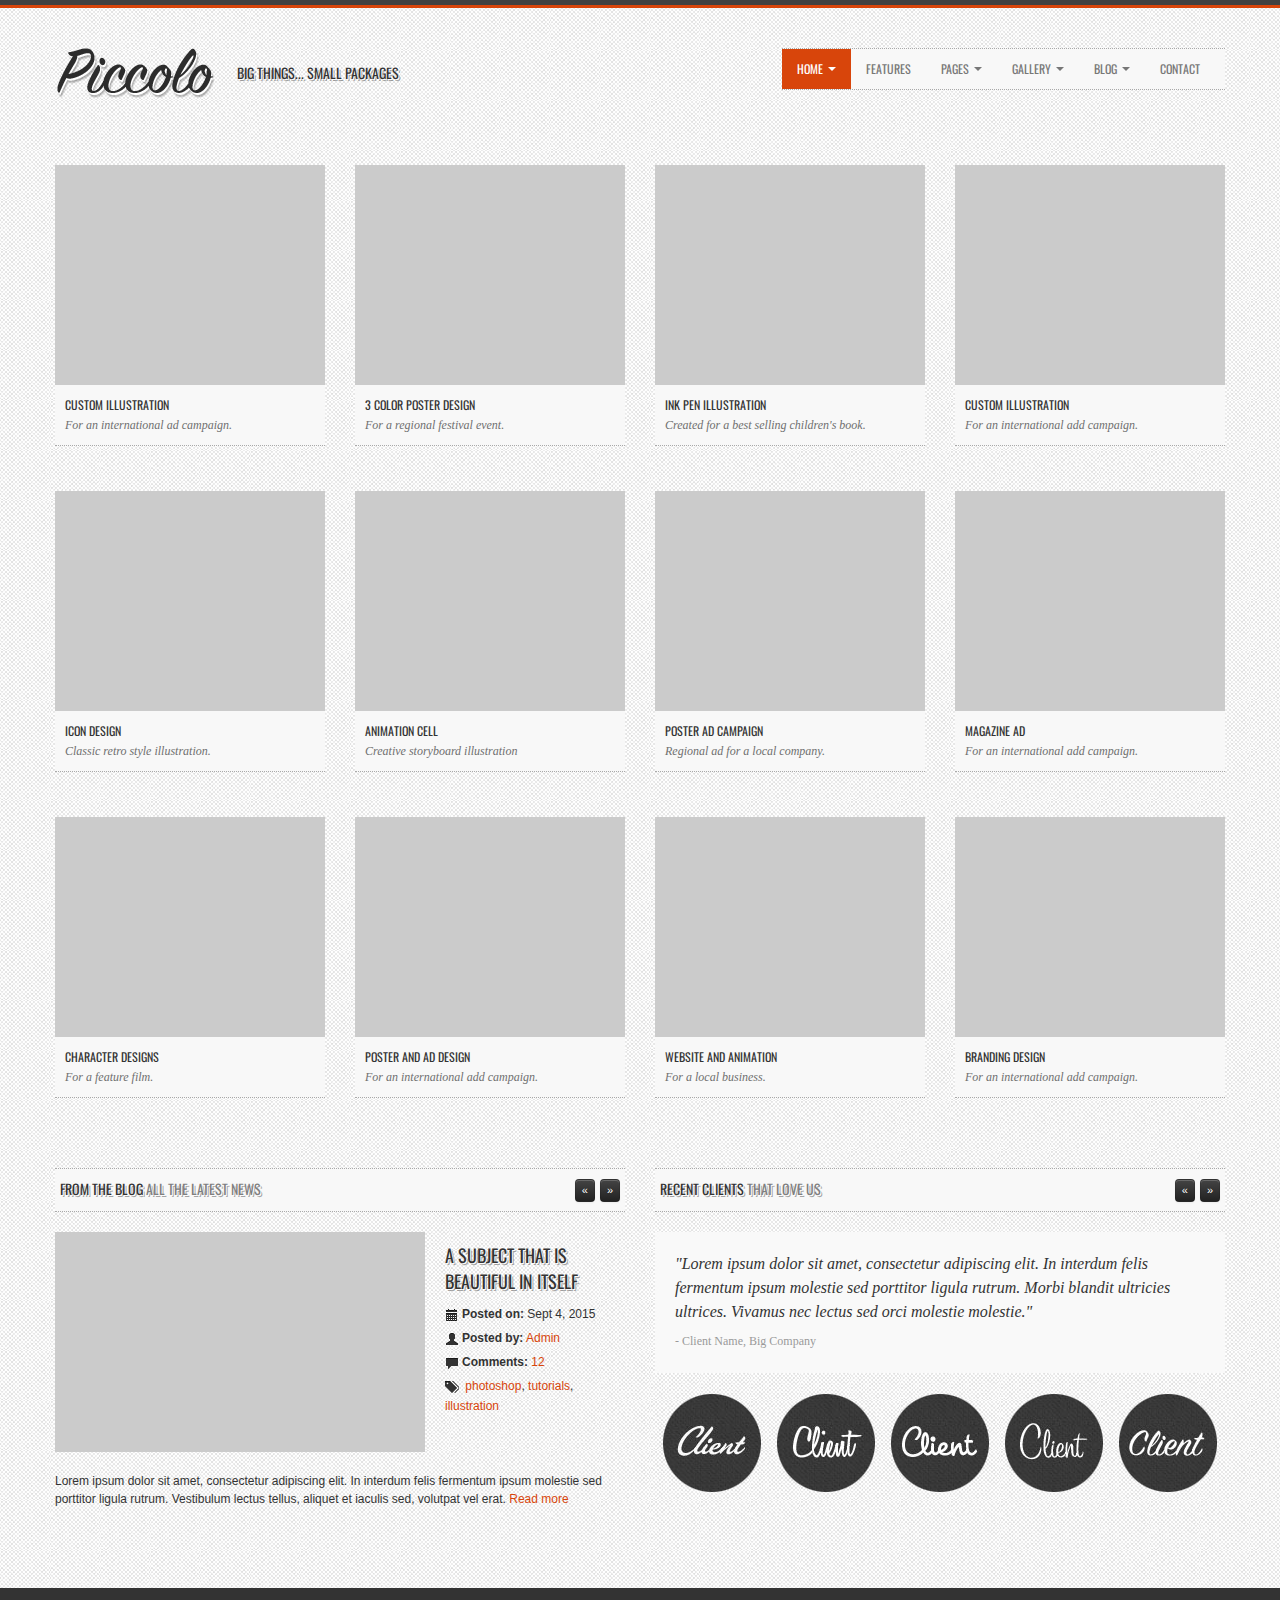
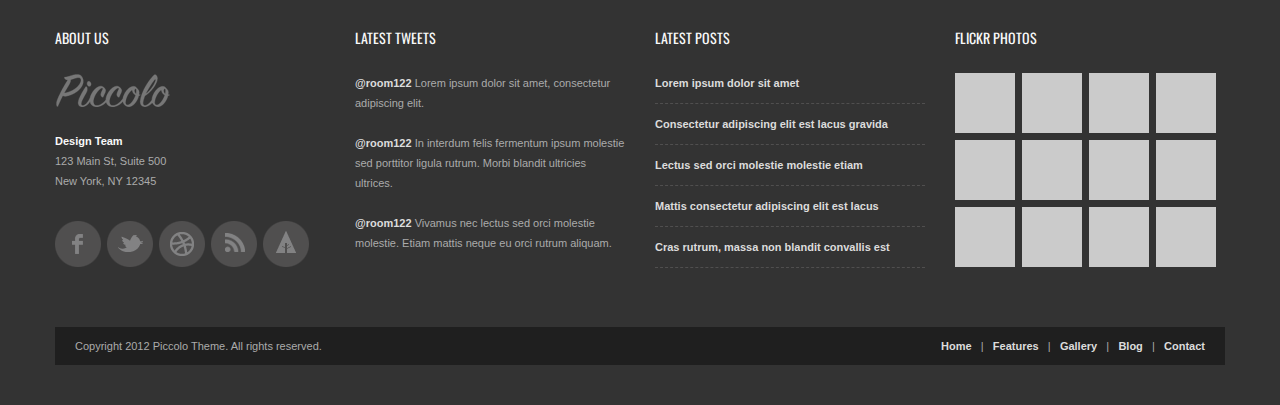
<file: index-gallery.htm>
<!DOCTYPE html>
<html xmlns="http://www.w3.org/1999/xhtml">
<head>
<meta http-equiv="Content-Type" content="text/html; charset=UTF-8" />
<title>Piccolo Theme</title>
<meta name="viewport" content="width=device-width, initial-scale=1.0">

<!-- CSS
================================================== -->
<link href='http://fonts.googleapis.com/css?family=Oswald' rel='stylesheet' type='text/css'>
<link rel="stylesheet" href="css/bootstrap.css">
<link rel="stylesheet" href="css/bootstrap-responsive.css">
<link rel="stylesheet" href="css/prettyPhoto.css" />
<link rel="stylesheet" href="css/custom-styles.css">

<!--[if lt IE 9]>
    <script src="http://html5shim.googlecode.com/svn/trunk/html5.js"></script>
    <link rel="stylesheet" href="css/style-ie.css"/>
<![endif]--> 

<!-- Favicons
================================================== -->
<link rel="shortcut icon" href="img/favicon.ico">
<link rel="apple-touch-icon" href="img/apple-touch-icon.png">
<link rel="apple-touch-icon" sizes="72x72" href="img/apple-touch-icon-72x72.png">
<link rel="apple-touch-icon" sizes="114x114" href="img/apple-touch-icon-114x114.png">

<!-- JS
================================================== -->
<script src="http://code.jquery.com/jquery-1.8.3.min.js"></script>
<script src="js/bootstrap.js"></script>
<script src="js/jquery.prettyPhoto.js"></script>
<script src="js/jquery.custom.js"></script>
<script type="text/javascript">
    $(document).ready(function () {

    $("#btn-blog-next").click(function () {
      $('#blogCarousel').carousel('next')
    });
     $("#btn-blog-prev").click(function () {
      $('#blogCarousel').carousel('prev')
    });

     $("#btn-client-next").click(function () {
      $('#clientCarousel').carousel('next')
    });
     $("#btn-client-prev").click(function () {
      $('#clientCarousel').carousel('prev')
    });
    
    $('#myCarousel').carousel({
        interval: 4000
    });
    $('#myCarousel').carousel('cycle');
});

</script>

</head>

<body class="home">
    <!-- Color Bars (above header)-->
	<div class="color-bar-1"></div>
    <div class="color-bar-2 color-bg"></div>
    
    <div class="container">
    
      <div class="row header"><!-- Begin Header -->
      
        <!-- Logo
        ================================================== -->
        <div class="span5 logo">
        	<a href="index.htm"><img src="img/piccolo-logo.png" alt="" /></a>
            <h5>Big Things... Small Packages</h5>
        </div>
        
        <!-- Main Navigation
        ================================================== -->
        <div class="span7 navigation">
            <div class="navbar hidden-phone">
            
            <ul class="nav">
            <li class="dropdown active">
                <a class="dropdown-toggle" data-toggle="dropdown" href="index.htm">Home <b class="caret"></b></a>
                <ul class="dropdown-menu">
                    <li><a href="index.htm">Full Page</a></li>
                    <li><a href="index-gallery.htm">Gallery Only</a></li>
                    <li><a href="index-slider.htm">Slider Only</a></li>
                </ul>
            </li>
           <li><a href="features.htm">Features</a></li>
            <li class="dropdown">
                <a class="dropdown-toggle" data-toggle="dropdown" href="page-full-width.htm">Pages <b class="caret"></b></a>
                <ul class="dropdown-menu">
                    <li><a href="page-full-width.htm">Full Width</a></li>
                    <li><a href="page-right-sidebar.htm">Right Sidebar</a></li>
                    <li><a href="page-left-sidebar.htm">Left Sidebar</a></li>
                    <li><a href="page-double-sidebar.htm">Double Sidebar</a></li>
                </ul>
            </li>
             <li class="dropdown">
                <a class="dropdown-toggle" data-toggle="dropdown" href="gallery-4col.htm">Gallery <b class="caret"></b></a>
                <ul class="dropdown-menu">
                    <li><a href="gallery-3col.htm">Gallery 3 Column</a></li>
                    <li><a href="gallery-4col.htm">Gallery 4 Column</a></li>
                    <li><a href="gallery-6col.htm">Gallery 6 Column</a></li>
                    <li><a href="gallery-4col-circle.htm">Gallery 4 Round</a></li>
                    <li><a href="gallery-single.htm">Gallery Single</a></li>
                </ul>
             </li>
             <li class="dropdown">
                <a class="dropdown-toggle" data-toggle="dropdown" href="blog-style1.htm">Blog <b class="caret"></b></a>
                <ul class="dropdown-menu">
                    <li><a href="blog-style1.htm">Blog Style 1</a></li>
                    <li><a href="blog-style2.htm">Blog Style 2</a></li>
                    <li><a href="blog-style3.htm">Blog Style 3</a></li>
                    <li><a href="blog-style4.htm">Blog Style 4</a></li>
                    <li><a href="blog-single.htm">Blog Single</a></li>
                </ul>
             </li>
             <li><a href="page-contact.htm">Contact</a></li>
            </ul>
        
            </div>

              <!-- Mobile Nav
            ================================================== -->
            <form action="#" id="mobile-nav" class="visible-phone">
                <div class="mobile-nav-select">
                <select onchange="window.open(this.options[this.selectedIndex].value,'_top')">
                    <option value="">Navigate...</option>
                    <option value="index.htm">Home</option>
                        <option value="index.htm">- Full Page</option>
                        <option value="index-gallery.htm">- Gallery Only</option>
                        <option value="index-slider.htm">- Slider Only</option>
                    <option value="features.htm">Features</option>
                    <option value="page-full-width.htm">Pages</option>
                        <option value="page-full-width.htm">- Full Width</option>
                        <option value="page-right-sidebar.htm">- Right Sidebar</option>
                        <option value="page-left-sidebar.htm">- Left Sidebar</option>
                        <option value="page-double-sidebar.htm">- Double Sidebar</option>
                    <option value="gallery-4col.htm">Gallery</option>
                        <option value="gallery-3col.htm">- 3 Column</option>
                        <option value="gallery-4col.htm">- 4 Column</option>
                        <option value="gallery-6col.htm">- 6 Column</option>
                        <option value="gallery-4col-circle.htm">- Gallery 4 Col Round</option>
                        <option value="gallery-single.htm">- Gallery Single</option>
                    <option value="blog-style1.htm">Blog</option>
                        <option value="blog-style1.htm">- Blog Style 1</option>
                        <option value="blog-style2.htm">- Blog Style 2</option>
                        <option value="blog-style3.htm">- Blog Style 3</option>
                        <option value="blog-style4.htm">- Blog Style 4</option>
                        <option value="blog-single.htm">- Blog Single</option>
                    <option value="page-contact.htm">Contact</option>
                </select>
                </div>
                </form>

        </div>
        
      </div><!-- End Header -->
    
    <div class="row gallery-row"><!-- Begin Gallery Row --> 
      
    	<div class="span12">
    	
        <!-- Gallery Thumbnails
        ================================================== -->

            <div class="row clearfix no-margin">
            <ul class="gallery-post-grid holder">

                    <!-- Gallery Item 1 -->
                    <li  class="span3 gallery-item" data-id="id-1" data-type="illustration">
                        <span class="gallery-hover-4col hidden-phone hidden-tablet">
                            <span class="gallery-icons">
                                <a href="img/gallery/gallery-img-1-full.jpg" class="item-zoom-link lightbox" title="Custom Illustration" data-rel="prettyPhoto"></a>
                                <a href="gallery-single.htm" class="item-details-link"></a>
                            </span>
                        </span>
                        <a href="gallery-single.htm"><img src="img/gallery/gallery-img-1-4col.jpg" alt="Gallery"></a>
                        <span class="project-details"><a href="gallery-single.htm">Custom Illustration</a>For an international ad campaign.</span>
                    </li>

                    <!-- Gallery Item 2 -->
                    <li class="span3 gallery-item" data-id="id-2" data-type="illustration">
                        <span class="gallery-hover-4col hidden-phone hidden-tablet">
                            <span class="gallery-icons">
                                <a href="img/gallery/gallery-img-1-full.jpg" class="item-zoom-link lightbox" title="Custom Illustration" data-rel="prettyPhoto"></a>
                                <a href="gallery-single.htm" class="item-details-link"></a>
                            </span>
                        </span>
                        <a href="gallery-single.htm"><img src="img/gallery/gallery-img-1-4col.jpg" alt="Gallery"></a>
                        <span class="project-details"><a href="gallery-single.htm">3 Color Poster Design</a>For a regional festival event.</span>
                    </li>

                    <!-- Gallery Item 3 -->
                    <li class="span3 gallery-item" data-id="id-3" data-type="web">
                        <span class="gallery-hover-4col hidden-phone hidden-tablet">
                            <span class="gallery-icons">
                                <a href="img/gallery/gallery-img-1-full.jpg" class="item-zoom-link lightbox" title="Custom Illustration" data-rel="prettyPhoto"></a>
                                <a href="gallery-single.htm" class="item-details-link"></a>
                            </span>
                        </span>
                        <a href="gallery-single.htm"><img src="img/gallery/gallery-img-1-4col.jpg" alt="Gallery"></a>
                        <span class="project-details"><a href="gallery-single.htm">Ink Pen Illustration</a>Created for a best selling children's book.</span>
                    </li>

                    <!-- Gallery Item 4 -->
                    <li class="span3 gallery-item" data-id="id-4" data-type="video">
                        <span class="gallery-hover-4col hidden-phone hidden-tablet">
                            <span class="gallery-icons">
                                <a href="img/gallery/gallery-img-1-full.jpg" class="item-zoom-link lightbox" title="Custom Illustration" data-rel="prettyPhoto"></a>
                                <a href="gallery-single.htm" class="item-details-link"></a>
                            </span>
                        </span>
                        <a href="gallery-single.htm"><img src="img/gallery/gallery-img-1-4col.jpg" alt="Gallery"></a>
                        <span class="project-details"><a href="gallery-single.htm">Custom Illustration</a>For an international add campaign.</span>
                    </li>

                    <!-- Gallery Item 5 -->
                    <li class="span3 gallery-item" data-id="id-5" data-type="web illustration">
                        <span class="gallery-hover-4col hidden-phone hidden-tablet">
                            <span class="gallery-icons">
                                <a href="img/gallery/gallery-img-1-full.jpg" class="item-zoom-link lightbox" title="Custom Illustration" data-rel="prettyPhoto"></a>
                                <a href="gallery-single.htm" class="item-details-link"></a>
                            </span>
                        </span>
                        <a href="gallery-single.htm"><img src="img/gallery/gallery-img-1-4col.jpg" alt="Gallery"></a>
                        <span class="project-details"><a href="gallery-single.htm">Icon Design</a>Classic retro style illustration.</span>
                    </li>

                    <!-- Gallery Item 6 -->
                    <li class="span3 gallery-item" data-id="id-6" data-type="illustration design">
                        <span class="gallery-hover-4col hidden-phone hidden-tablet">
                            <span class="gallery-icons">
                                <a href="img/gallery/gallery-img-1-full.jpg" class="item-zoom-link lightbox" title="Custom Illustration" data-rel="prettyPhoto"></a>
                                <a href="#" class="item-details-link"></a>
                            </span>
                        </span>
                        <a href="gallery-single.htm"><img src="img/gallery/gallery-img-1-4col.jpg" alt="Gallery"></a>
                        <span class="project-details"><a href="#">Animation Cell</a>Creative storyboard illustration</span>
                    </li>

                    <!-- Gallery Item 7 -->
                    <li class="span3 gallery-item" data-id="id-7" data-type="design">
                        <span class="gallery-hover-4col hidden-phone hidden-tablet">
                            <span class="gallery-icons">
                                <a href="img/gallery/gallery-img-1-full.jpg" class="item-zoom-link lightbox" title="Custom Illustration" data-rel="prettyPhoto"></a>
                                <a href="gallery-single.htm" class="item-details-link"></a>
                            </span>
                        </span>
                        <a href="gallery-single.htm"><img src="img/gallery/gallery-img-1-4col.jpg" alt="Gallery"></a>
                        <span class="project-details"><a href="gallery-single.htm">Poster Ad Campaign</a>Regional ad for a local company.</span>
                    </li>

                    <!-- Gallery Item 8 -->
                    <li class="span3 gallery-item" data-id="id-8" data-type="web video">
                        <span class="gallery-hover-4col hidden-phone hidden-tablet">
                            <span class="gallery-icons">
                                <a href="img/gallery/gallery-img-1-full.jpg" class="item-zoom-link lightbox" title="Custom Illustration" data-rel="prettyPhoto"></a>
                                <a href="gallery-single.htm" class="item-details-link"></a>
                            </span>
                        </span>
                        <a href="gallery-single.htm"><img src="img/gallery/gallery-img-1-4col.jpg" alt="Gallery"></a>
                        <span class="project-details"><a href="gallery-single.htm">Magazine Ad</a>For an international add campaign.</span>
                    </li>

                    <!-- Gallery Item 9 -->
                    <li class="span3 gallery-item" data-id="id-9" data-type="design">
                        <span class="gallery-hover-4col hidden-phone hidden-tablet">
                            <span class="gallery-icons">
                                <a href="img/gallery/gallery-img-1-full.jpg" class="item-zoom-link lightbox" title="Custom Illustration" data-rel="prettyPhoto"></a>
                                <a href="gallery-single.htm" class="item-details-link"></a>
                            </span>
                        </span>
                        <a href="gallery-single.htm"><img src="img/gallery/gallery-img-1-4col.jpg" alt="Gallery"></a>
                        <span class="project-details"><a href="gallery-single.htm">Character Designs</a>For a feature film.</span>
                    </li>

                    <!-- Gallery Item 10 -->
                    <li class="span3 gallery-item" data-id="id-10" data-type="web design">
                        <span class="gallery-hover-4col hidden-phone hidden-tablet">
                            <span class="gallery-icons">
                                <a href="img/gallery/gallery-img-1-full.jpg" class="item-zoom-link lightbox" title="Custom Illustration" data-rel="prettyPhoto"></a>
                                <a href="gallery-single.htm" class="item-details-link"></a>
                            </span>
                        </span>
                        <a href="gallery-single.htm"><img src="img/gallery/gallery-img-1-4col.jpg" alt="Gallery"></a>
                        <span class="project-details"><a href="gallery-single.htm">Poster and Ad Design</a>For an international add campaign.</span>
                    </li>

                    <!-- Gallery Item 11 -->
                    <li class="span3 gallery-item" data-id="id-11" data-type="illustration">
                        <span class="gallery-hover-4col hidden-phone hidden-tablet">
                            <span class="gallery-icons">
                                <a href="img/gallery/gallery-img-1-full.jpg" class="item-zoom-link lightbox" title="Custom Illustration" data-rel="prettyPhoto"></a>
                                <a href="gallery-single.htm" class="item-details-link"></a>
                            </span>
                        </span>
                        <a href="gallery-single.htm"><img src="img/gallery/gallery-img-1-4col.jpg" alt="Gallery"></a>
                        <span class="project-details"><a href="gallery-single.htm">Website and Animation</a>For a local business.</span>
                    </li>

                    <!-- Gallery Item 12 -->
                    <li class="span3 gallery-item" data-id="id-12" data-type="illustration video">
                        <span class="gallery-hover-4col hidden-phone hidden-tablet">
                            <span class="gallery-icons">
                                <a href="img/gallery/gallery-img-1-full.jpg" class="item-zoom-link lightbox" title="Custom Illustration" data-rel="prettyPhoto"></a>
                                <a href="gallery-single.htm" class="item-details-link"></a>
                            </span>
                        </span>
                        <a href="gallery-single.htm"><img src="img/gallery/gallery-img-1-4col.jpg" alt="Gallery"></a>
                        <span class="project-details"><a href="gallery-single.htm">Branding Design</a>For an international add campaign.</span>
                    </li>
                </ul>
                </div>
            </div>
 
    </div><!-- End Gallery Row -->
    
    <div class="row"><!-- Begin Bottom Section -->
    
    	<!-- Blog Preview
        ================================================== -->
    	<div class="span6">

            <h5 class="title-bg">From the Blog 
                <small>All the latest news</small>
                <button id="btn-blog-next" class="btn btn-inverse btn-mini" type="button">&raquo;</button>
                <button id="btn-blog-prev" class="btn btn-inverse btn-mini" type="button">&laquo;</button>
            </h5>

        <div id="blogCarousel" class="carousel slide ">

            <!-- Carousel items -->
            <div class="carousel-inner">

                <!-- Blog Item 1 -->
                <div class="active item">
                    <a href="blog-single.htm"><img src="img/gallery/blog-med-img-1.jpg" alt="" class="align-left blog-thumb-preview" /></a>
                    <div class="post-info clearfix">
                        <h4><a href="blog-single.htm">A subject that is beautiful in itself</a></h4>
                        <ul class="blog-details-preview">
                            <li><i class="icon-calendar"></i><strong>Posted on:</strong> Sept 4, 2015<li>
                            <li><i class="icon-user"></i><strong>Posted by:</strong> <a href="#" title="Link">Admin</a><li>
                            <li><i class="icon-comment"></i><strong>Comments:</strong> <a href="#" title="Link">12</a><li>
                            <li><i class="icon-tags"></i> <a href="#">photoshop</a>, <a href="#">tutorials</a>, <a href="#">illustration</a>
                        </ul>
                    </div>
                    <p class="blog-summary">Lorem ipsum dolor sit amet, consectetur adipiscing elit. In interdum felis fermentum ipsum molestie sed porttitor ligula rutrum. Vestibulum lectus tellus, aliquet et iaculis sed, volutpat vel erat. <a href="#">Read more</a><p>
                </div>

                <!-- Blog Item 2 -->
                 <div class="item">
                    <a href="blog-single.htm"><img src="img/gallery/blog-med-img-1.jpg" alt="" class="align-left blog-thumb-preview" /></a>
                    <div class="post-info clearfix">
                        <h4><a href="blog-single.htm">A great artist is always before his time</a></h4>
                        <ul class="blog-details-preview">
                            <li><i class="icon-calendar"></i><strong>Posted on:</strong> Sept 4, 2015<li>
                            <li><i class="icon-user"></i><strong>Posted by:</strong> <a href="#" title="Link">Admin</a><li>
                            <li><i class="icon-comment"></i><strong>Comments:</strong> <a href="#" title="Link">12</a><li>
                            <li><i class="icon-tags"></i> <a href="#">photoshop</a>, <a href="#">tutorials</a>, <a href="#">illustration</a>
                        </ul>
                    </div>
                    <p class="blog-summary">Lorem ipsum dolor sit amet, consectetur adipiscing elit. In interdum felis fermentum ipsum molestie sed porttitor ligula rutrum. Vestibulum lectus tellus, aliquet et iaculis sed, volutpat vel erat. <a href="#">Read more</a><p>
                </div>

                 <!-- Blog Item 3 -->
                 <div class="item">
                    <a href="blog-single.htm"><img src="img/gallery/blog-med-img-1.jpg" alt="" class="align-left blog-thumb-preview" /></a>
                    <div class="post-info clearfix">
                        <h4><a href="blog-single.htm">Is art everything to anybody?</a></h4>
                        <ul class="blog-details-preview">
                            <li><i class="icon-calendar"></i><strong>Posted on:</strong> Sept 4, 2015<li>
                            <li><i class="icon-user"></i><strong>Posted by:</strong> <a href="#" title="Link">Admin</a><li>
                            <li><i class="icon-comment"></i><strong>Comments:</strong> <a href="#" title="Link">12</a><li>
                            <li><i class="icon-tags"></i> <a href="#">photoshop</a>, <a href="#">tutorials</a>, <a href="#">illustration</a>
                        </ul>
                    </div>
                    <p class="blog-summary">Lorem ipsum dolor sit amet, consectetur adipiscing elit. In interdum felis fermentum ipsum molestie sed porttitor ligula rutrum. Vestibulum lectus tellus, aliquet et iaculis sed, volutpat vel erat. <a href="#">Read more</a><p>
                </div>
                
            </div>
            </div> 	
        </div>
        
        <!-- Client Area
        ================================================== -->
        <div class="span6">

            <h5 class="title-bg">Recent Clients
                <small>That love us</small>
                <button id="btn-client-next" class="btn btn-inverse btn-mini" type="button">&raquo;</button>
                <button id="btn-client-prev" class="btn btn-inverse btn-mini" type="button">&laquo;</button>
            </h5>

            <!-- Client Testimonial Slider-->
            <div id="clientCarousel" class="carousel slide no-margin">
            <!-- Carousel items -->
            <div class="carousel-inner">

                <div class="active item">
                    <p class="quote-text">"Lorem ipsum dolor sit amet, consectetur adipiscing elit. In interdum felis fermentum ipsum molestie sed porttitor ligula rutrum. Morbi blandit ultricies ultrices. Vivamus nec lectus sed orci molestie molestie."<cite>- Client Name, Big Company</cite></p>
                </div>

                <div class="item">
                    <p class="quote-text">"Adipiscing elit. In interdum felis fermentum ipsum molestie sed porttitor ligula rutrum. Morbi blandit ultricies ultrices. Vivamus nec lectus sed orci molestie molestie."<cite>- Another Client Name, Company Name</cite></p>
                </div>

                <div class="item">
                    <p class="quote-text">"Mauris eget tellus sem. Cras sollicitudin sem eu elit aliquam quis condimentum nulla suscipit. Nam sed magna ante. Ut eget suscipit mauris."<cite>- On More Client, The Company</cite></p>
                </div>
                
            </div>
            </div>

            <!-- Client Logo Thumbs-->
            <ul class="client-logos">
                <li><a href="#" class="client-link"><img src="img/gallery/client-img-1.png" alt="Client"></a></li>
                <li><a href="#" class="client-link"><img src="img/gallery/client-img-2.png" alt="Client"></a></li>
                <li><a href="#" class="client-link"><img src="img/gallery/client-img-3.png" alt="Client"></a></li>
                <li><a href="#" class="client-link"><img src="img/gallery/client-img-4.png" alt="Client"></a></li>
                <li><a href="#" class="client-link"><img src="img/gallery/client-img-5.png" alt="Client"></a></li>
            </ul>

        </div>
        
    </div><!-- End Bottom Section -->
    
    </div> <!-- End Container -->

    <!-- Footer Area
        ================================================== -->

	<div class="footer-container"><!-- Begin Footer -->
    	<div class="container">
        	<div class="row footer-row">
                <div class="span3 footer-col">
                    <h5>About Us</h5>
                   <img src="img/piccolo-footer-logo.png" alt="Piccolo" /><br /><br />
                    <address>
                        <strong>Design Team</strong><br />
                        123 Main St, Suite 500<br />
                        New York, NY 12345<br />
                    </address>
                    <ul class="social-icons">
                        <li><a href="#" class="social-icon facebook"></a></li>
                        <li><a href="#" class="social-icon twitter"></a></li>
                        <li><a href="#" class="social-icon dribble"></a></li>
                        <li><a href="#" class="social-icon rss"></a></li>
                        <li><a href="#" class="social-icon forrst"></a></li>
                    </ul>
                </div>
                <div class="span3 footer-col">
                    <h5>Latest Tweets</h5>
                    <ul>
                        <li><a href="#">@room122</a> Lorem ipsum dolor sit amet, consectetur adipiscing elit.</li>
                        <li><a href="#">@room122</a> In interdum felis fermentum ipsum molestie sed porttitor ligula rutrum. Morbi blandit ultricies ultrices.</li>
                        <li><a href="#">@room122</a> Vivamus nec lectus sed orci molestie molestie. Etiam mattis neque eu orci rutrum aliquam.</li>
                    </ul>
                </div>
                <div class="span3 footer-col">
                    <h5>Latest Posts</h5>
                     <ul class="post-list">
                        <li><a href="#">Lorem ipsum dolor sit amet</a></li>
                        <li><a href="#">Consectetur adipiscing elit est lacus gravida</a></li>
                        <li><a href="#">Lectus sed orci molestie molestie etiam</a></li>
                        <li><a href="#">Mattis consectetur adipiscing elit est lacus</a></li>
                        <li><a href="#">Cras rutrum, massa non blandit convallis est</a></li>
                    </ul>
                </div>
                <div class="span3 footer-col">
                    <h5>Flickr Photos</h5>
                    <ul class="img-feed">
                        <li><a href="#"><img src="img/gallery/flickr-img-1.jpg" alt="Image Feed"></a></li>
                        <li><a href="#"><img src="img/gallery/flickr-img-1.jpg" alt="Image Feed"></a></li>
                        <li><a href="#"><img src="img/gallery/flickr-img-1.jpg" alt="Image Feed"></a></li>
                        <li><a href="#"><img src="img/gallery/flickr-img-1.jpg" alt="Image Feed"></a></li>
                        <li><a href="#"><img src="img/gallery/flickr-img-1.jpg" alt="Image Feed"></a></li>
                        <li><a href="#"><img src="img/gallery/flickr-img-1.jpg" alt="Image Feed"></a></li>
                        <li><a href="#"><img src="img/gallery/flickr-img-1.jpg" alt="Image Feed"></a></li>
                        <li><a href="#"><img src="img/gallery/flickr-img-1.jpg" alt="Image Feed"></a></li>
                        <li><a href="#"><img src="img/gallery/flickr-img-1.jpg" alt="Image Feed"></a></li>
                        <li><a href="#"><img src="img/gallery/flickr-img-1.jpg" alt="Image Feed"></a></li>
                        <li><a href="#"><img src="img/gallery/flickr-img-1.jpg" alt="Image Feed"></a></li>
                        <li><a href="#"><img src="img/gallery/flickr-img-1.jpg" alt="Image Feed"></a></li>
                    </ul>
                </div>
            </div>

            <div class="row"><!-- Begin Sub Footer -->
                <div class="span12 footer-col footer-sub">
                    <div class="row no-margin">
                        <div class="span6"><span class="left">Copyright 2012 Piccolo Theme. All rights reserved.</span></div>
                        <div class="span6">
                            <span class="right">
                            <a href="#">Home</a>&nbsp;&nbsp;&nbsp;|&nbsp;&nbsp;&nbsp;<a href="#">Features</a>&nbsp;&nbsp;&nbsp;|&nbsp;&nbsp;&nbsp;<a href="#">Gallery</a>&nbsp;&nbsp;&nbsp;|&nbsp;&nbsp;&nbsp;<a href="#">Blog</a>&nbsp;&nbsp;&nbsp;|&nbsp;&nbsp;&nbsp;<a href="#">Contact</a>
                            </span>
                        </div>
                    </div>
                </div>
            </div><!-- End Sub Footer -->

        </div>
    </div><!-- End Footer -->

    <!-- Scroll to Top -->  
    <div id="toTop" class="hidden-phone hidden-tablet">Back to Top</div>
    
</body>
</html>
</file>
<file: css/prettyPhoto.css>
/* ------------------------------------------------------------------------
	This you can edit.
------------------------------------------------------------------------- */

	/* ----------------------------------
		Default Theme
	----------------------------------- */

	div.pp_default .pp_top,
	div.pp_default .pp_top .pp_middle,
	div.pp_default .pp_top .pp_left,
	div.pp_default .pp_top .pp_right,
	div.pp_default .pp_bottom,
	div.pp_default .pp_bottom .pp_left,
	div.pp_default .pp_bottom .pp_middle,
	div.pp_default .pp_bottom .pp_right { height: 13px; }
	
	div.pp_default .pp_top .pp_left { background: url(../img/prettyPhoto/default/sprite.png) -78px -93px no-repeat; } /* Top left corner */
	div.pp_default .pp_top .pp_middle { background: url(../img/prettyPhoto/default/sprite_x.png) top left repeat-x; } /* Top pattern/color */
	div.pp_default .pp_top .pp_right { background: url(../img/prettyPhoto/default/sprite.png) -112px -93px no-repeat; } /* Top right corner */
	
	div.pp_default .pp_content .ppt { color: #f8f8f8; }
	div.pp_default .pp_content_container .pp_left { background: url(../img/prettyPhoto/default/sprite_y.png) -7px 0 repeat-y; padding-left: 13px; }
	div.pp_default .pp_content_container .pp_right { background: url(../img/prettyPhoto/default/sprite_y.png) top right repeat-y; padding-right: 13px; }
	div.pp_default .pp_content { background-color: #fff; } /* Content background */
	div.pp_default .pp_next:hover { background: url(../img/prettyPhoto/default/sprite_next.png) center right  no-repeat; cursor: pointer; } /* Next button */
	div.pp_default .pp_previous:hover { background: url(../img/prettyPhoto/default/sprite_prev.png) center left no-repeat; cursor: pointer; } /* Previous button */
	div.pp_default .pp_expand { background: url(../img/prettyPhoto/default/sprite.png) 0 -29px no-repeat; cursor: pointer; width: 28px; height: 28px; } /* Expand button */
	div.pp_default .pp_expand:hover { background: url(../img/prettyPhoto/default/sprite.png) 0 -56px no-repeat; cursor: pointer; } /* Expand button hover */
	div.pp_default .pp_contract { background: url(../img/prettyPhoto/default/sprite.png) 0 -84px no-repeat; cursor: pointer; width: 28px; height: 28px; } /* Contract button */
	div.pp_default .pp_contract:hover { background: url(../img/prettyPhoto/default/sprite.png) 0 -113px no-repeat; cursor: pointer; } /* Contract button hover */
	div.pp_default .pp_close { width: 30px; height: 30px; background: url(../img/prettyPhoto/default/sprite.png) 2px 1px no-repeat; cursor: pointer; } /* Close button */
	div.pp_default #pp_full_res .pp_inline { color: #000; } 
	div.pp_default .pp_gallery ul li a { background: url(../img/prettyPhoto/default/default_thumb.png) center center #f8f8f8; border:1px solid #aaa; }
	div.pp_default .pp_gallery ul li a:hover,
	div.pp_default .pp_gallery ul li.selected a { border-color: #fff; }
	div.pp_default .pp_social { margin-top: 7px; }

	div.pp_default .pp_gallery a.pp_arrow_previous,
	div.pp_default .pp_gallery a.pp_arrow_next { position: static; left: auto; }
	div.pp_default .pp_nav .pp_play,
	div.pp_default .pp_nav .pp_pause { background: url(../img/prettyPhoto/default/sprite.png) -51px 1px no-repeat; height:30px; width:30px; }
	div.pp_default .pp_nav .pp_pause { background-position: -51px -29px; }
	div.pp_default .pp_details { position: relative; }
	div.pp_default a.pp_arrow_previous,
	div.pp_default a.pp_arrow_next { background: url(../img/prettyPhoto/default/sprite.png) -31px -3px no-repeat; height: 20px; margin: 4px 0 0 0; width: 20px; }
	div.pp_default a.pp_arrow_next { left: 52px; background-position: -82px -3px; } /* The next arrow in the bottom nav */
	div.pp_default .pp_content_container .pp_details { margin-top: 5px; }
	div.pp_default .pp_nav { clear: none; height: 30px; width: 110px; position: relative; }
	div.pp_default .pp_nav .currentTextHolder{ font-family: Georgia; font-style: italic; color:#999; font-size: 11px; left: 75px; line-height: 25px; margin: 0; padding: 0 0 0 10px; position: absolute; top: 2px; }
	
	div.pp_default .pp_close:hover, div.pp_default .pp_nav .pp_play:hover, div.pp_default .pp_nav .pp_pause:hover, div.pp_default .pp_arrow_next:hover, div.pp_default .pp_arrow_previous:hover { opacity:0.7; }

	div.pp_default .pp_description{ font-size: 11px; font-weight: bold; line-height: 14px; margin: 5px 50px 5px 0; }

	div.pp_default .pp_bottom .pp_left { background: url(../img/prettyPhoto/default/sprite.png) -78px -127px no-repeat; } /* Bottom left corner */
	div.pp_default .pp_bottom .pp_middle { background: url(../img/prettyPhoto/default/sprite_x.png) bottom left repeat-x; } /* Bottom pattern/color */
	div.pp_default .pp_bottom .pp_right { background: url(../img/prettyPhoto/default/sprite.png) -112px -127px no-repeat; } /* Bottom right corner */

	div.pp_default .pp_loaderIcon { background: url(../img/prettyPhoto/default/loader.gif) center center no-repeat; } /* Loader icon */

	
	/* ----------------------------------
		Light Rounded Theme
	----------------------------------- */


	div.light_rounded .pp_top .pp_left { background: url(../img/prettyPhoto/light_rounded/sprite.png) -88px -53px no-repeat; } /* Top left corner */
	div.light_rounded .pp_top .pp_middle { background: #fff; } /* Top pattern/color */
	div.light_rounded .pp_top .pp_right { background: url(../img/prettyPhoto/light_rounded/sprite.png) -110px -53px no-repeat; } /* Top right corner */
	
	div.light_rounded .pp_content .ppt { color: #000; }
	div.light_rounded .pp_content_container .pp_left,
	div.light_rounded .pp_content_container .pp_right { background: #fff; }
	div.light_rounded .pp_content { background-color: #fff; } /* Content background */
	div.light_rounded .pp_next:hover { background: url(../img/prettyPhoto/light_rounded/btnNext.png) center right  no-repeat; cursor: pointer; } /* Next button */
	div.light_rounded .pp_previous:hover { background: url(../img/prettyPhoto/light_rounded/btnPrevious.png) center left no-repeat; cursor: pointer; } /* Previous button */
	div.light_rounded .pp_expand { background: url(../img/prettyPhoto/light_rounded/sprite.png) -31px -26px no-repeat; cursor: pointer; } /* Expand button */
	div.light_rounded .pp_expand:hover { background: url(../img/prettyPhoto/light_rounded/sprite.png) -31px -47px no-repeat; cursor: pointer; } /* Expand button hover */
	div.light_rounded .pp_contract { background: url(../img/prettyPhoto/light_rounded/sprite.png) 0 -26px no-repeat; cursor: pointer; } /* Contract button */
	div.light_rounded .pp_contract:hover { background: url(../img/prettyPhoto/light_rounded/sprite.png) 0 -47px no-repeat; cursor: pointer; } /* Contract button hover */
	div.light_rounded .pp_close { width: 75px; height: 22px; background: url(../img/prettyPhoto/light_rounded/sprite.png) -1px -1px no-repeat; cursor: pointer; } /* Close button */
	div.light_rounded .pp_details { position: relative; }
	div.light_rounded .pp_description { margin-right: 85px; }
	div.light_rounded #pp_full_res .pp_inline { color: #000; } 
	div.light_rounded .pp_gallery a.pp_arrow_previous,
	div.light_rounded .pp_gallery a.pp_arrow_next { margin-top: 12px !important; }
	div.light_rounded .pp_nav .pp_play { background: url(../img/prettyPhoto/light_rounded/sprite.png) -1px -100px no-repeat; height: 15px; width: 14px; }
	div.light_rounded .pp_nav .pp_pause { background: url(../img/prettyPhoto/light_rounded/sprite.png) -24px -100px no-repeat; height: 15px; width: 14px; }

	div.light_rounded .pp_arrow_previous { background: url(../img/prettyPhoto/light_rounded/sprite.png) 0 -71px no-repeat; } /* The previous arrow in the bottom nav */
		div.light_rounded .pp_arrow_previous.disabled { background-position: 0 -87px; cursor: default; }
	div.light_rounded .pp_arrow_next { background: url(../img/prettyPhoto/light_rounded/sprite.png) -22px -71px no-repeat; } /* The next arrow in the bottom nav */
		div.light_rounded .pp_arrow_next.disabled { background-position: -22px -87px; cursor: default; }

	div.light_rounded .pp_bottom .pp_left { background: url(../img/prettyPhoto/light_rounded/sprite.png) -88px -80px no-repeat; } /* Bottom left corner */
	div.light_rounded .pp_bottom .pp_middle { background: #fff; } /* Bottom pattern/color */
	div.light_rounded .pp_bottom .pp_right { background: url(../img/prettyPhoto/light_rounded/sprite.png) -110px -80px no-repeat; } /* Bottom right corner */

	div.light_rounded .pp_loaderIcon { background: url(../img/prettyPhoto/light_rounded/loader.gif) center center no-repeat; } /* Loader icon */
	
	/* ----------------------------------
		Dark Rounded Theme
	----------------------------------- */
	
	div.dark_rounded .pp_top .pp_left { background: url(../img/prettyPhoto/dark_rounded/sprite.png) -88px -53px no-repeat; } /* Top left corner */
	div.dark_rounded .pp_top .pp_middle { background: url(../img/prettyPhoto/dark_rounded/contentPattern.png) top left repeat; } /* Top pattern/color */
	div.dark_rounded .pp_top .pp_right { background: url(../img/prettyPhoto/dark_rounded/sprite.png) -110px -53px no-repeat; } /* Top right corner */
	
	div.dark_rounded .pp_content_container .pp_left { background: url(../img/prettyPhoto/dark_rounded/contentPattern.png) top left repeat-y; } /* Left Content background */
	div.dark_rounded .pp_content_container .pp_right { background: url(../img/prettyPhoto/dark_rounded/contentPattern.png) top right repeat-y; } /* Right Content background */
	div.dark_rounded .pp_content { background: url(../img/prettyPhoto/dark_rounded/contentPattern.png) top left repeat; } /* Content background */
	div.dark_rounded .pp_next:hover { background: url(../img/prettyPhoto/dark_rounded/btnNext.png) center right  no-repeat; cursor: pointer; } /* Next button */
	div.dark_rounded .pp_previous:hover { background: url(../img/prettyPhoto/dark_rounded/btnPrevious.png) center left no-repeat; cursor: pointer; } /* Previous button */
	div.dark_rounded .pp_expand { background: url(../img/prettyPhoto/dark_rounded/sprite.png) -31px -26px no-repeat; cursor: pointer; } /* Expand button */
	div.dark_rounded .pp_expand:hover { background: url(../img/prettyPhoto/dark_rounded/sprite.png) -31px -47px no-repeat; cursor: pointer; } /* Expand button hover */
	div.dark_rounded .pp_contract { background: url(../img/prettyPhoto/dark_rounded/sprite.png) 0 -26px no-repeat; cursor: pointer; } /* Contract button */
	div.dark_rounded .pp_contract:hover { background: url(../img/prettyPhoto/dark_rounded/sprite.png) 0 -47px no-repeat; cursor: pointer; } /* Contract button hover */
	div.dark_rounded .pp_close { width: 75px; height: 22px; background: url(../img/prettyPhoto/dark_rounded/sprite.png) -1px -1px no-repeat; cursor: pointer; } /* Close button */
	div.dark_rounded .pp_details { position: relative; }
	div.dark_rounded .pp_description { margin-right: 85px; }
	div.dark_rounded .currentTextHolder { color: #c4c4c4; }
	div.dark_rounded .pp_description { color: #fff; }
	div.dark_rounded #pp_full_res .pp_inline { color: #fff; }
	div.dark_rounded .pp_gallery a.pp_arrow_previous,
	div.dark_rounded .pp_gallery a.pp_arrow_next { margin-top: 12px !important; }
	div.dark_rounded .pp_nav .pp_play { background: url(../img/prettyPhoto/dark_rounded/sprite.png) -1px -100px no-repeat; height: 15px; width: 14px; }
	div.dark_rounded .pp_nav .pp_pause { background: url(../img/prettyPhoto/dark_rounded/sprite.png) -24px -100px no-repeat; height: 15px; width: 14px; }

	div.dark_rounded .pp_arrow_previous { background: url(../img/prettyPhoto/dark_rounded/sprite.png) 0 -71px no-repeat; } /* The previous arrow in the bottom nav */
		div.dark_rounded .pp_arrow_previous.disabled { background-position: 0 -87px; cursor: default; }
	div.dark_rounded .pp_arrow_next { background: url(../img/prettyPhoto/dark_rounded/sprite.png) -22px -71px no-repeat; } /* The next arrow in the bottom nav */
		div.dark_rounded .pp_arrow_next.disabled { background-position: -22px -87px; cursor: default; }

	div.dark_rounded .pp_bottom .pp_left { background: url(../img/prettyPhoto/dark_rounded/sprite.png) -88px -80px no-repeat; } /* Bottom left corner */
	div.dark_rounded .pp_bottom .pp_middle { background: url(../img/prettyPhoto/dark_rounded/contentPattern.png) top left repeat; } /* Bottom pattern/color */
	div.dark_rounded .pp_bottom .pp_right { background: url(../img/prettyPhoto/dark_rounded/sprite.png) -110px -80px no-repeat; } /* Bottom right corner */

	div.dark_rounded .pp_loaderIcon { background: url(../img/prettyPhoto/dark_rounded/loader.gif) center center no-repeat; } /* Loader icon */
	
	
	/* ----------------------------------
		Dark Square Theme
	----------------------------------- */
	
	div.dark_square .pp_left ,
	div.dark_square .pp_middle,
	div.dark_square .pp_right,
	div.dark_square .pp_content { background: #000; }
	
	div.dark_square .currentTextHolder { color: #c4c4c4; }
	div.dark_square .pp_description { color: #fff; }
	div.dark_square .pp_loaderIcon { background: url(../img/prettyPhoto/dark_square/loader.gif) center center no-repeat; } /* Loader icon */
	
	div.dark_square .pp_expand { background: url(../img/prettyPhoto/dark_square/sprite.png) -31px -26px no-repeat; cursor: pointer; } /* Expand button */
	div.dark_square .pp_expand:hover { background: url(../img/prettyPhoto/dark_square/sprite.png) -31px -47px no-repeat; cursor: pointer; } /* Expand button hover */
	div.dark_square .pp_contract { background: url(../img/prettyPhoto/dark_square/sprite.png) 0 -26px no-repeat; cursor: pointer; } /* Contract button */
	div.dark_square .pp_contract:hover { background: url(../img/prettyPhoto/dark_square/sprite.png) 0 -47px no-repeat; cursor: pointer; } /* Contract button hover */
	div.dark_square .pp_close { width: 75px; height: 22px; background: url(../img/prettyPhoto/dark_square/sprite.png) -1px -1px no-repeat; cursor: pointer; } /* Close button */
	div.dark_square .pp_details { position: relative; }
	div.dark_square .pp_description { margin: 0 85px 0 0; }
	div.dark_square #pp_full_res .pp_inline { color: #fff; }
	div.dark_square .pp_gallery a.pp_arrow_previous,
	div.dark_square .pp_gallery a.pp_arrow_next { margin-top: 12px !important; }
	div.dark_square .pp_nav { clear: none; }
	div.dark_square .pp_nav .pp_play { background: url(../img/prettyPhoto/dark_square/sprite.png) -1px -100px no-repeat; height: 15px; width: 14px; }
	div.dark_square .pp_nav .pp_pause { background: url(../img/prettyPhoto/dark_square/sprite.png) -24px -100px no-repeat; height: 15px; width: 14px; }
	
	div.dark_square .pp_arrow_previous { background: url(../img/prettyPhoto/dark_square/sprite.png) 0 -71px no-repeat; } /* The previous arrow in the bottom nav */
		div.dark_square .pp_arrow_previous.disabled { background-position: 0 -87px; cursor: default; }
	div.dark_square .pp_arrow_next { background: url(../img/prettyPhoto/dark_square/sprite.png) -22px -71px no-repeat; } /* The next arrow in the bottom nav */
		div.dark_square .pp_arrow_next.disabled { background-position: -22px -87px; cursor: default; }
	
	div.dark_square .pp_next:hover { background: url(../img/prettyPhoto/dark_square/btnNext.png) center right  no-repeat; cursor: pointer; } /* Next button */
	div.dark_square .pp_previous:hover { background: url(../img/prettyPhoto/dark_square/btnPrevious.png) center left no-repeat; cursor: pointer; } /* Previous button */


	/* ----------------------------------
		Light Square Theme
	----------------------------------- */
	
	div.light_square .pp_left ,
	div.light_square .pp_middle,
	div.light_square .pp_right,
	div.light_square .pp_content { background: #fff; }
	
	div.light_square .pp_content .ppt { color: #000; }
	div.light_square .pp_expand { background: url(../img/prettyPhoto/light_square/sprite.png) -31px -26px no-repeat; cursor: pointer; } /* Expand button */
	div.light_square .pp_expand:hover { background: url(../img/prettyPhoto/light_square/sprite.png) -31px -47px no-repeat; cursor: pointer; } /* Expand button hover */
	div.light_square .pp_contract { background: url(../img/prettyPhoto/light_square/sprite.png) 0 -26px no-repeat; cursor: pointer; } /* Contract button */
	div.light_square .pp_contract:hover { background: url(../img/prettyPhoto/light_square/sprite.png) 0 -47px no-repeat; cursor: pointer; } /* Contract button hover */
	div.light_square .pp_close { width: 75px; height: 22px; background: url(../img/prettyPhoto/light_square/sprite.png) -1px -1px no-repeat; cursor: pointer; } /* Close button */
	div.light_square .pp_details { position: relative; }
	div.light_square .pp_description { margin-right: 85px; }
	div.light_square #pp_full_res .pp_inline { color: #000; }
	div.light_square .pp_gallery a.pp_arrow_previous,
	div.light_square .pp_gallery a.pp_arrow_next { margin-top: 12px !important; }
	div.light_square .pp_nav .pp_play { background: url(../img/prettyPhoto/light_square/sprite.png) -1px -100px no-repeat; height: 15px; width: 14px; }
	div.light_square .pp_nav .pp_pause { background: url(../img/prettyPhoto/light_square/sprite.png) -24px -100px no-repeat; height: 15px; width: 14px; }
	
	div.light_square .pp_arrow_previous { background: url(../img/prettyPhoto/light_square/sprite.png) 0 -71px no-repeat; } /* The previous arrow in the bottom nav */
		div.light_square .pp_arrow_previous.disabled { background-position: 0 -87px; cursor: default; }
	div.light_square .pp_arrow_next { background: url(../img/prettyPhoto/light_square/sprite.png) -22px -71px no-repeat; } /* The next arrow in the bottom nav */
		div.light_square .pp_arrow_next.disabled { background-position: -22px -87px; cursor: default; }
	
	div.light_square .pp_next:hover { background: url(../img/prettyPhoto/light_square/btnNext.png) center right  no-repeat; cursor: pointer; } /* Next button */
	div.light_square .pp_previous:hover { background: url(../img/prettyPhoto/light_square/btnPrevious.png) center left no-repeat; cursor: pointer; } /* Previous button */
	
	div.light_square .pp_loaderIcon { background: url(../img/prettyPhoto/light_rounded/loader.gif) center center no-repeat; } /* Loader icon */


	/* ----------------------------------
		Facebook style Theme
	----------------------------------- */
	
	div.facebook .pp_top .pp_left { background: url(../img/prettyPhoto/facebook/sprite.png) -88px -53px no-repeat; } /* Top left corner */
	div.facebook .pp_top .pp_middle { background: url(../img/prettyPhoto/facebook/contentPatternTop.png) top left repeat-x; } /* Top pattern/color */
	div.facebook .pp_top .pp_right { background: url(../img/prettyPhoto/facebook/sprite.png) -110px -53px no-repeat; } /* Top right corner */
	
	div.facebook .pp_content .ppt { color: #000; }
	div.facebook .pp_content_container .pp_left { background: url(../img/prettyPhoto/facebook/contentPatternLeft.png) top left repeat-y; } /* Content background */
	div.facebook .pp_content_container .pp_right { background: url(../img/prettyPhoto/facebook/contentPatternRight.png) top right repeat-y; } /* Content background */
	div.facebook .pp_content { background: #fff; } /* Content background */
	div.facebook .pp_expand { background: url(../img/prettyPhoto/facebook/sprite.png) -31px -26px no-repeat; cursor: pointer; } /* Expand button */
	div.facebook .pp_expand:hover { background: url(../img/prettyPhoto/facebook/sprite.png) -31px -47px no-repeat; cursor: pointer; } /* Expand button hover */
	div.facebook .pp_contract { background: url(../img/prettyPhoto/facebook/sprite.png) 0 -26px no-repeat; cursor: pointer; } /* Contract button */
	div.facebook .pp_contract:hover { background: url(../img/prettyPhoto/facebook/sprite.png) 0 -47px no-repeat; cursor: pointer; } /* Contract button hover */
	div.facebook .pp_close { width: 22px; height: 22px; background: url(../img/prettyPhoto/facebook/sprite.png) -1px -1px no-repeat; cursor: pointer; } /* Close button */
	div.facebook .pp_details { position: relative; }
	div.facebook .pp_description { margin: 0 37px 0 0; }
	div.facebook #pp_full_res .pp_inline { color: #000; } 
	div.facebook .pp_loaderIcon { background: url(../img/prettyPhoto/facebook/loader.gif) center center no-repeat; } /* Loader icon */
	
	div.facebook .pp_arrow_previous { background: url(../img/prettyPhoto/facebook/sprite.png) 0 -71px no-repeat; height: 22px; margin-top: 0; width: 22px; } /* The previous arrow in the bottom nav */
		div.facebook .pp_arrow_previous.disabled { background-position: 0 -96px; cursor: default; }
	div.facebook .pp_arrow_next { background: url(../img/prettyPhoto/facebook/sprite.png) -32px -71px no-repeat; height: 22px; margin-top: 0; width: 22px; } /* The next arrow in the bottom nav */
		div.facebook .pp_arrow_next.disabled { background-position: -32px -96px; cursor: default; }
	div.facebook .pp_nav { margin-top: 0; }
	div.facebook .pp_nav p { font-size: 15px; padding: 0 3px 0 4px; }
	div.facebook .pp_nav .pp_play { background: url(../img/prettyPhoto/facebook/sprite.png) -1px -123px no-repeat; height: 22px; width: 22px; }
	div.facebook .pp_nav .pp_pause { background: url(../img/prettyPhoto/facebook/sprite.png) -32px -123px no-repeat; height: 22px; width: 22px; }
	
	div.facebook .pp_next:hover { background: url(../img/prettyPhoto/facebook/btnNext.png) center right no-repeat; cursor: pointer; } /* Next button */
	div.facebook .pp_previous:hover { background: url(../img/prettyPhoto/facebook/btnPrevious.png) center left no-repeat; cursor: pointer; } /* Previous button */
	
	div.facebook .pp_bottom .pp_left { background: url(../img/prettyPhoto/facebook/sprite.png) -88px -80px no-repeat; } /* Bottom left corner */
	div.facebook .pp_bottom .pp_middle { background: url(../img/prettyPhoto/facebook/contentPatternBottom.png) top left repeat-x; } /* Bottom pattern/color */
	div.facebook .pp_bottom .pp_right { background: url(../img/prettyPhoto/facebook/sprite.png) -110px -80px no-repeat; } /* Bottom right corner */


/* ------------------------------------------------------------------------
	DO NOT CHANGE
------------------------------------------------------------------------- */

	div.pp_pic_holder a:focus { outline:none; }

	div.pp_overlay {
		background: #000;
		display: none;
		left: 0;
		position: absolute;
		top: 0;
		width: 100%;
		z-index: 9500;
	}
	
	div.pp_pic_holder {
		display: none;
		position: absolute;
		width: 100px;
		z-index: 10000;
	}

		
		.pp_top {
			height: 20px;
			position: relative;
		}
			* html .pp_top { padding: 0 20px; }
		
			.pp_top .pp_left {
				height: 20px;
				left: 0;
				position: absolute;
				width: 20px;
			}
			.pp_top .pp_middle {
				height: 20px;
				left: 20px;
				position: absolute;
				right: 20px;
			}
				* html .pp_top .pp_middle {
					left: 0;
					position: static;
				}
			
			.pp_top .pp_right {
				height: 20px;
				left: auto;
				position: absolute;
				right: 0;
				top: 0;
				width: 20px;
			}
		
		.pp_content { height: 40px; min-width: 40px; }
		* html .pp_content { width: 40px; }
		
		.pp_fade { display: none; }
		
		.pp_content_container {
			position: relative;
			text-align: left;
			width: 100%;
		}
		
			.pp_content_container .pp_left { padding-left: 20px; }
			.pp_content_container .pp_right { padding-right: 20px; }
		
			.pp_content_container .pp_details {
				float: left;
				margin: 10px 0 2px 0;
			}
				.pp_description {
					display: none;
					margin: 0;
				}
				
				.pp_social { float: left; margin: 0; }
				.pp_social .facebook { float: left; margin-left: 5px; width: 55px; overflow: hidden; }
				.pp_social .twitter { float: left; }
				
				.pp_nav {
					clear: right;
					float: left;
					margin: 3px 10px 0 0;
				}
				
					.pp_nav p {
						float: left;
						margin: 2px 4px;
						white-space: nowrap;
					}
					
					.pp_nav .pp_play,
					.pp_nav .pp_pause {
						float: left;
						margin-right: 4px;
						text-indent: -10000px;
					}
				
					a.pp_arrow_previous,
					a.pp_arrow_next {
						display: block;
						float: left;
						height: 15px;
						margin-top: 3px;
						overflow: hidden;
						text-indent: -10000px;
						width: 14px;
					}
		
		.pp_hoverContainer {
			position: absolute;
			top: 0;
			width: 100%;
			z-index: 2000;
		}
		
		.pp_gallery {
			display: none;
			left: 50%;
			margin-top: -50px;
			position: absolute;
			z-index: 10000;
		}
		
			.pp_gallery div {
				float: left;
				overflow: hidden;
				position: relative;
			}
			
			.pp_gallery ul {
				float: left;
				height: 35px;
				margin: 0 0 0 5px;
				padding: 0;
				position: relative;
				white-space: nowrap;
			}
			
			.pp_gallery ul a {
				border: 1px #000 solid;
				border: 1px rgba(0,0,0,0.5) solid;
				display: block;
				float: left;
				height: 33px;
				overflow: hidden;
			}
			
			.pp_gallery ul a:hover,
			.pp_gallery li.selected a { border-color: #fff; }
			
			.pp_gallery ul a img { border: 0; }
			
			.pp_gallery li {
				display: block;
				float: left;
				margin: 0 5px 0 0;
				padding: 0;
			}
			
			.pp_gallery li.default a {
				background: url(../img/prettyPhoto/facebook/default_thumbnail.gif) 0 0 no-repeat;
				display: block;
				height: 33px;
				width: 50px;
			}
			
			.pp_gallery li.default a img { display: none; }
			
			.pp_gallery .pp_arrow_previous,
			.pp_gallery .pp_arrow_next {
				margin-top: 7px !important;
			}
		
		a.pp_next {
			background: url(../img/prettyPhoto/light_rounded/btnNext.png) 10000px 10000px no-repeat;
			display: block;
			float: right;
			height: 100%;
			text-indent: -10000px;
			width: 49%;
		}
			
		a.pp_previous {
			background: url(../img/prettyPhoto/light_rounded/btnNext.png) 10000px 10000px no-repeat;
			display: block;
			float: left;
			height: 100%;
			text-indent: -10000px;
			width: 49%;
		}
		
		a.pp_expand,
		a.pp_contract {
			cursor: pointer;
			display: none;
			height: 20px;	
			position: absolute;
			right: 30px;
			text-indent: -10000px;
			top: 10px;
			width: 20px;
			z-index: 20000;
		}
			
		a.pp_close {
			position: absolute; right: 0; top: 0; 
			display: block;
			line-height:22px;
			text-indent: -10000px;
		}
		
		.pp_bottom {
			height: 20px;
			position: relative;
		}
			* html .pp_bottom { padding: 0 20px; }
			
			.pp_bottom .pp_left {
				height: 20px;
				left: 0;
				position: absolute;
				width: 20px;
			}
			.pp_bottom .pp_middle {
				height: 20px;
				left: 20px;
				position: absolute;
				right: 20px;
			}
				* html .pp_bottom .pp_middle {
					left: 0;
					position: static;
				}
				
			.pp_bottom .pp_right {
				height: 20px;
				left: auto;
				position: absolute;
				right: 0;
				top: 0;
				width: 20px;
			}
		
		.pp_loaderIcon {
			display: block;
			height: 24px;
			left: 50%;
			margin: -12px 0 0 -12px;
			position: absolute;
			top: 50%;
			width: 24px;
		}
		
		#pp_full_res {
			line-height: 1 !important;
		}
		
			#pp_full_res .pp_inline {
				text-align: left;
			}
			
				#pp_full_res .pp_inline p { margin: 0 0 15px 0; }
	
		div.ppt {
			color: #fff;
			display: none;
			font-size: 17px;
			margin: 0 0 5px 15px;
			z-index: 9999;
		}
</file>
<file: css/custom-styles.css>
html, body {
	font-size:12px; 
	line-height:18px;
	height: 100%;
 }
body {background: #f9f9f9 url(../img/page-bg-1.jpg);}

.main-container {
	height:auto; 
	height: 100%;
	min-height: 100%;
}

@media (max-width: 767px) {
  body { padding-right: 0px; padding-left: 0px; }
  .container {margin-right: 20px; margin-left: 20px;}
 }

/***** Titles and Headings *****/
h1, h2, h3, h4 , h5, h6 {
	font-family: "Oswald", sans-serif; 
	font-weight: normal;
	text-transform:uppercase; 
}	
h1, h2, h3, h4, h5 {text-shadow: 1px 1px 0 #fdfdfd, 2px 2px 0 rgba(81, 81, 81, 0.5), 0 0 1px #fdfdfd;}
h1.title-bg, h2.title-bg, h3.title-bg, h4.title-bg , h5.title-bg, h6.title-bg {
	background:#f8f8f8; 
	padding:10px 5px;
	margin: 0px 0px 20px 0px;
	border-bottom: 1px dotted #a9a9a9;
	border-top: 1px dotted #a9a9a9;
}
h1 small, h2 small, h3 small, h4 small, h5 small, h6 small {color:#7f7f7f;}
h2 small {font-size: 30px;}
h5 small {font-size: 14px;}
h6 small {font-size: 12px;}

h5.title-bg button {
	float: right; 
	text-transform: none;
	margin-left:5px;
}

/***** Links *****/
a, a:hover { color:#d8450b; }

/***** Misc *****/
i {margin-right: 3px;}
p {margin-bottom: 20px;}
blockquote {
	font-size:16px; 
	line-height:24px; 
	font-family:Georgia, "Times New Roman", Times, serif; 
	font-style:italic;
	border-left: 5px solid #999;
}
blockquote.pull-right {border-right: 5px solid #999;}


/**************************************
/ Header
**************************************/
.logo { margin-top:40px; }
.logo img { padding-right:20px; }
.logo h5 { display: inline-block; }
.headline { margin-bottom:20px; }

/* Landscape phones and down */
@media (max-width: 480px) {
	.logo, .navigation {text-align: center;}
	.row.header {margin-bottom: 30px;}
	.logo h5 {display: block;}
}
/* Portrait tablet to landscape and desktop */
@media (min-width: 768px) and (max-width: 1199px) {
	.headline .lead {display: none;}
}

.navigation { margin-top:40px; }
.navigation .navbar { 
	float:right; background:#f8f8f8;
	border-bottom: 1px dotted #a9a9a9;
	border-top: 1px dotted #a9a9a9;
}
.navbar .nav > li > a { 
	font-family: "Oswald", sans-serif; 
	font-weight: normal;
	text-shadow: none; 
	text-transform:uppercase; 
	font-size:12px; 
	padding: 10px 15px 10px;
}

/* Portrait tablet */
@media (min-width: 768px) and (max-width: 979px) {
	.navbar .nav > li > a {padding: 10px 10px 10px;}
}

.navbar .nav > .active > a,
.navbar .nav > .active > a:hover,
.navbar .nav > .active > a:focus {
	color:#FFF; 
	background-color:#d8450b;
	-webkit-box-shadow: none;
    -moz-box-shadow: none;
    box-shadow: none;  
}

.navbar .nav li.dropdown.open > .dropdown-toggle,
.navbar .nav li.dropdown.active > .dropdown-toggle,
.navbar .nav li.dropdown.open.active > .dropdown-toggle {
  	color:#FFF; 
	background-color:#d8450b;
}

ul.nav li.dropdown:hover ul.dropdown-menu{ display: block; }
.dropdown-menu{
	font-family: "Oswald", sans-serif; 
	font-weight: normal;
	text-transform:uppercase; 
	font-size:10px;
	padding: 0px;
	margin: 0px;
	background-color: #383838;
	border: none;
	*border-right-width: none;
	*border-bottom-width: none;
	-webkit-border-radius: 0px;
     -moz-border-radius: 0px;
          border-radius: 0px;
	-webkit-box-shadow: none;
     -moz-box-shadow: none;
          box-shadow: none;
	-webkit-background-clip: none;
     -moz-background-clip: none;
          background-clip: none;
}
.navbar .nav > li > .dropdown-menu:before {
  border-right: 0px;
  border-bottom: 0px;
  border-left: 0px;
  border-bottom-color: none;
}
.dropdown-menu a {
	color: #ababab; 
	border-bottom:1px solid #474747;
	padding: 10px 10px;
	margin:0px 10px;
}
.dropdown-menu li > a:hover,
.dropdown-menu li > a:focus,
.dropdown-submenu:hover > a {
  color: #f9f9f9;
  text-decoration: none;
  background-color: #383838;
  background-image: none;
  filter: none;
}
.navbar .nav li.dropdown.open > .dropdown-toggle .caret,
.navbar .nav li.dropdown.active > .dropdown-toggle .caret,
.navbar .nav li.dropdown.open.active > .dropdown-toggle .caret {
  border-top-color: #fff;
  border-bottom-color: #fff;
}
.navbar .nav > li > .dropdown-menu:before,
.navbar .nav > li > .dropdown-menu:after {
  display: none;
}


/**************************************
/ Slider
**************************************/
.carousel-caption h4 { font-size: 14px; text-shadow:none; }
.carousel-caption {background: url(../img/post-item-hover.png);}
.carousel-control {border: none; top: 177px;}


/**************************************
/ Gallery
**************************************/
.gallery-title { margin-bottom:15px; }
.gallery-item { margin-bottom:15px; margin-top:15px; }

.gallery-hover-6col,
.gallery-hover-4col,
.gallery-hover-3col,
.gallery-hover-4col-cir { 
	display:none; 
	background:url(../img/gallery-item-hover.png);
	position:absolute; 
	z-index: 10;
}
.gallery-hover-4col-cir{
	-webkit-border-radius: 500px;
     -moz-border-radius: 500px;
          border-radius: 500px;
}

/* Large Desktop Size */
@media (min-width: 1200px) {
	.gallery-hover-6col {width:170px; height:139px;}
	.gallery-hover-4col {width:270px; height:220px;}
	.gallery-hover-3col {width:370px; height:300px;}
	.gallery-hover-4col-cir {width:270px; height:270px;}
	.gallery-hover-4col-cir .gallery-icons {top: 45%; left:34%;}
}

/* Small Desktop Size */
@media (min-width: 980px) and (max-width: 1199px) {
	.gallery-hover-6col {width:140px; height:114px;}
	.gallery-hover-4col {width:220px; height:180px;}
	.gallery-hover-3col {width:300px; height:243px;}
	.gallery-hover-4col-cir {width:220px; height:220px;}
	.gallery-hover-4col-cir .gallery-icons {top: 42%; left:29%;}

	/* Clip descriptions */
	li.span4 .project-details {
	    -o-text-overflow: ellipsis;
	    text-overflow:    ellipsis;
	    overflow:hidden;
	    white-space:nowrap;
	    width: 280px;
	}
	li.span3 .project-details {
	    -o-text-overflow: ellipsis;
	    text-overflow:    ellipsis;
	    overflow:hidden;
	    white-space:nowrap;
	    width: 200px;
	}
	li.span2 .project-details {
	    -o-text-overflow: ellipsis;
	    text-overflow:    ellipsis;
	    overflow:hidden;
	    white-space:nowrap;
	    width: 120px;
	}
}

/* Portrait tablet to landscape */
@media (min-width: 768px) and (max-width: 979px) {

	/* Clip descriptions */
	li.span2 .project-details {display:none;}
	li.span3 .project-details {
	    -o-text-overflow: ellipsis;
	    text-overflow:    ellipsis;
	    overflow:hidden;
	    white-space:nowrap;
	    width: 146px;
	}
	li.span4 .project-details {
	    -o-text-overflow: ellipsis;
	    text-overflow:    ellipsis;
	    overflow:hidden;
	    white-space:nowrap;
	    width: 208px;
	}
}
/* Landscape phones and down */
@media (max-width: 480px) {
	.project-details {width: 250px; text-align: center}
	.gallery-post-grid {text-align: center}
	.project-details {margin-left:auto; margin-right: auto;}
	.gallery {text-align: center; }
	.gallery-cats { display: none;}
	li.span2 .project-details {
	    -o-text-overflow: ellipsis;
	    text-overflow:    ellipsis;
	    overflow:hidden;
	    white-space:nowrap;
	    width: 150px;
		}
}
/* Mobile Landscape Size */
@media only screen and (min-width: 480px) and (max-width: 767px) {
	li.span4 .project-details {width:350px;}
}
/* Mobile Portrait Size */
@media only screen and (max-width: 479px) {
	li.span4 .project-details {width:260px;}
}

.project-details {
	background:#f8f8f8;
	display: block;
	padding:10px;
	border-bottom: 1px dotted #a9a9a9;
	font-family: Georgia;
	font-style: italic;

	width: auto\9;
    height: auto;
    max-width: 100%;
}
.project-details a {
	margin: 0px; 
	font-size: 12px; 
	font-style: normal;
	text-shadow:none;
	display: block;
	font-family: "Oswald", sans-serif; 
	font-weight: normal;
	text-transform:uppercase; 
}
.project-details {color: #6f6f6f;}
.project-details a {color: #333333;}
.project-details a:hover {color:#d8450b; text-decoration: none;}

.project-info {margin: 0px 0px 40px 0px;}
.project-info li { 
	list-style: none; 
	border-bottom: 1px dashed #a9a9a9;;
	padding: 10px; }
.project-info li h6 {display: inline; margin-right: 5px;}

.gallery-icons {
	z-index: 9;
	position:absolute;
	bottom: 0px; 
	right: 0px;
	width: 89px;
	height: 42px;
	display: block;
}
a.item-zoom-link { 
	height: 42px;
	width: 42px;
	background: #ffffff url(../img/gallery-item-icons.png) no-repeat;
	background-position: 0px 0px;
	position:absolute;
	display: block;
}
a.item-details-link { 
	height: 42px;
	width: 42px;
	background: #ffffff url(../img/gallery-item-icons.png) no-repeat;
	background-position: -42px 0px;
	position:absolute; 
	left: 47px;
	display: block;
}
a.item-zoom-link:hover {background: #d8450b url(../img/gallery-item-icons.png) no-repeat;}
a.item-details-link:hover {background: #d8450b url(../img/gallery-item-icons.png) no-repeat; background-position: -42px 0px;}

.gallery-post-grid {margin:0px;}
.gallery-post-grid li {list-style: none; float: left; margin-bottom: 30px;}

.gallery-cats {margin: 0px 0px 20px 0px;}
.gallery-cats li{
	list-style: none; 
	float: left; 
	padding: 0px 10px;
	border-left: 1px dotted #a9a9a9;
}
.gallery-cats li:first-child{border-left:0px;}
	
	
/**************************************
/ Blog
**************************************/
/*** Blog on Home Page ***/
.blog-summary {line-height: 18px;}
.post-info-shade { background:#f8f8f8; }
.post-info { line-height:20px; padding-top:10px; }
.post-info h4 {line-height: 26px; margin-top: 0px;}
.post-info h4 a, .post-info h4 a:hover {color:#333; text-decoration: none;}
.post-info ul li {list-style: none; padding-bottom: 2px; margin: 0px;}
.post-preview {line-height: 20px;}

/* All Sizes up to Large Desktop */
@media only screen and (max-width: 1199px) {
	.post-info h4 {clear:both;}
	.blog-details-preview {display: none; border:1px solid #000;}
}

/*** Blog List Page ***/
.blog article,
.blog section {margin-bottom: 40px;}
.blog article h3 {margin-top: 0px;}
.blog article h3 a, .blog article h4 a,
.blog article h3 a:hover, .blog article h4 a:hover {color:#333333; text-decoration: none;}
.blog h4 {line-height: 26px;}

/* Mobile Landscape Size */
@media only screen and (max-width: 479px) {
	.blog h4 {width:260px;}
}

.post-summary {background: #f8f8f8; padding-bottom: 20px; overflow: auto;}
.post-summary p {padding:20px; margin:0px;}
.post-summary-footer {margin: 0px; padding:0px 20px;}
.post-summary-footer button {margin: 0px; float:left;}
ul.post-data {float:right;}
ul.post-data-3 {margin-top:20px;}
ul.post-data li, ul.post-data-3 li {
	list-style: none; 
	float: left; 
	padding: 0px 10px;
	border-left: 1px dotted #a9a9a9;
}
ul.post-data li:first-child,
ul.post-data-3 li:first-child {border: none; padding-left: 0px;}
ul.post-data li:last-child {padding-right: 0px;}

/* Small Desktop Size */
@media (min-width: 980px) and (max-width: 1199px) {
	ul.post-data-3 li:last-child {display: none;}
}

/* Portrait tablet */
@media (min-width: 768px) and (max-width: 979px) {
	.post-summary-footer button {float: none; margin-bottom: 20px;}
	.blog article button {float: left; clear: both; margin-bottom: 20px;}
	ul.post-data-3 {display: none;}
	ul.post-data {float: none; clear: both; margin: 0px;}
	ul.post-data li:last-child {
		-o-text-overflow: ellipsis;
	    text-overflow:    ellipsis;
	    overflow:hidden;
	    white-space:nowrap;
	    width: 120px;
	}
}

.blog-style-2 h4 {margin-top:0px; margin-bottom: 10px;}
.blog-style-2 ul.post-data {margin:0px 0px 20px 0px;}
.blog-style-2 ul.post-data li {
	float: none; 
	margin:0px; 
	padding: 5px 0px 0px 0px;
	border: none;
}
.blog-post-grid {margin:0px;}
.blog-post-grid li {list-style: none; float: left; margin-bottom: 30px;}
.blog-post-hover { 
	display:none; 
	width:270px; height:220px;
	background:url(../img/post-item-hover.png);
	position:absolute; 
	z-index: 10;
}
.blog-post-hover p{
	color: #f8f8f8;
	padding:20px;
	font-family:Georgia, "Times New Roman", Times, serif;
	font-style: italic;
}
.blog-post-hover a{
	font-family: "Oswald", sans-serif; 
	font-weight: normal;
	text-transform:uppercase; 
	font-size: 28px;
	line-height: 32px;
	font-style: normal;
	color: #f8f8f8;
}
.blog-post-hover a:hover{ text-decoration: none; color: #d8450b;}

@media (min-width: 768px) and (max-width: 1199px) {
	.blog-post-hover {width:220px; height:179px;}
	.blog-post-hover a{ font-size: 20px; line-height: 24px;}
	}

/* All Mobile Sizes */
@media only screen and (max-width: 767px) {
	.post-summary-footer{display: none;}
	.post-summary{padding-bottom: 0px;}
	.blog-style-2 {display: none;}
}

/*** Blog Full Page ***/
.post-content {background: #f8f8f8; overflow: auto;}
.post-body {padding: 20px;}
.about-author img {float: left; margin-right: 20px;}

/*** Comments ***/
.comments ul {margin:0px;}
.comments ul li {
	list-style: none;
	padding: 20px;
	background: #f8f8f8;
	margin-bottom: 40px;
	border-bottom: 1px dotted #a9a9a9;
	border-top: 1px dotted #a9a9a9;
}
.comments ul li ul {margin-left:40px; padding-top: 20px;}
.comments ul li ul li {
	border-top: 1px dotted #a9a9a9;
	border-bottom: none;
	padding: 20px 20px;
	margin-bottom:0px;
}
.comments ul li ul li:last-child {padding-bottom: 0px;}

.comments ul li img {margin:0px 10px 10px 0px;}
.comment-name {
	font-family: "Oswald", sans-serif; 
	font-weight: normal;
	text-transform:uppercase; 
}
.comment-date {
	font-family:Georgia, "Times New Roman", Times, serif;
	font-style: italic;
	clear: both;
}
.comment-content { clear:both; padding-top:10px; }
.comment-form-container input,
#contact-form input {margin-bottom: 12px;}
.comment-form-container textarea,
#contact-form textarea {height: 150px;}
.comment-form-container .btn,
#contact-form .btn {margin-top: 12px;}


/**************************************
/ Sidebar
**************************************/
.sidebar input{width: 80%;}
.sidebar h5 {margin-top: 40px;}
.sidebar ul.post-category-list,
.sidebar .tab-content .tab-pane ul {margin:0px;}
.sidebar ul.post-category-list li,
.sidebar .tab-content .tab-pane ul li {
	list-style: none; 
	border-bottom: 1px dashed #a9a9a9;
	padding:10px 5px;
}
.sidebar ul.post-category-list li a{
	font-family: "Oswald", sans-serif; 
	font-weight: normal;
	text-transform:uppercase; 
}
.sidebar ul.post-category-list li:first-child,
.sidebar .tab-content .tab-pane ul li:first-child{ padding-top: 0px; }
.sidebar ul.post-category-list li:last-child { padding-bottom: 0px; border-bottom:none; }
.sidebar ul.post-category-list li i {padding-right: 5px; background-position: 0 -95px;}
.sidebar .tab-content .tab-pane ul li i {padding-right: 5px;}

.popular-posts{ margin: 0px;}
.popular-posts li {
	list-style: none; 
	margin-bottom: 20px; 
	clear: both;
	display: block;
	min-height: 70px;
}
.popular-posts li a, 
.popular-posts li a:hover {color:#333333; text-decoration: none;}
.popular-posts li img {float: left; margin-right: 20px;}
.popular-posts li em {font-family:Georgia, "Times New Roman", Times, serif;}
p.side {margin-bottom: 20px;}

/* Mobile Portrait and Landscape Size */
@media only screen and (max-width: 479px) {
	iframe {width:270px;}
}
/* Tablet */
@media (min-width: 768px) and (max-width: 979px) {
	iframe {width:230px;}
}
/* Small Desktop Size */
@media (min-width: 980px) and (max-width: 1199px) {
	iframe {width:300px;}
}


/**************************************
/ Footer
**************************************/
.footer-container {
	width:100%;
	background:#333;
	clear: both;
 	position: relative;
 	z-index: 10;
}
.footer-row { margin-top: 30px;}
.footer-col {color:#ababab; font-size: 11px;}
.footer-col a {color:#dcdcdc; font-weight: bold;}
.footer-col a:hover {color:#d8450b; text-decoration: none;}
.footer-col h5, .footer-col strong {color:#f9f9f9; text-shadow:none;}
.footer-col h5 {margin-bottom: 25px;}
.footer-col ul {margin: 0px;}
.footer-col ul li {list-style: none; padding-bottom: 20px;}
.footer-col ul.post-list li {
	border-bottom: 1px dashed #504f4f;
	padding: 10px 0px;
}
/* All Mobile Sizes */
@media only screen and (max-width: 767px) {
	.footer-col {
		clear:both;
		overflow: auto;
		margin-bottom: 20px;
	}
	.footer-sub .right {display: none;}
}
ul.img-feed li {
	float: left; 
	margin: 0px 7px 7px 0px; 
	padding-bottom: 0px;
}

/* Portrait tablet */
@media (min-width: 768px) and (max-width: 979px) {
	ul.img-feed li:nth-last-child(-n+4) {display: none;}
}

/**** Social Icons ****/
.social-icons {padding-top: 10px;}
.social-icons li {
	list-style: none; 
	float: left;
	margin-right: 6px;
}
/* Small Monitor */
@media (min-width: 980px) and (max-width: 1199px) {
	.social-icons li:last-child {display:none;}
}
a.social-icon { 
	background: url(../img/social-icons.png);
	display: block; 
	width: 46px; 
	height: 46px;
}
a.facebook {background-position: 0px 0px;}
a.facebook:hover {background-position: 0px -47px;}
a.twitter{background-position: -52px 0px;}
a.twitter:hover {background-position: -52px -47px;}
a.dribble{background-position: -104px 0px;}
a.dribble:hover {background-position: -104px -47px;}
a.rss{background-position: -156px 0px;}
a.rss:hover {background-position: -156px -47px;}
a.forrst{background-position: -208px 0px;}
a.forrst:hover {background-position: -208px -47px;}

/**** Sub Footer ****/
.footer-sub {background: #1f1f1f; padding: 10px 0px;}
.footer-sub div div span {padding: 0px 20px;}


/**************************************
/ MISC
**************************************/
.row {margin-bottom:40px;}
.sub-row30 {margin-bottom:30px;}
.sub-row20 {margin-bottom:20px;}
.no-margin {margin-bottom:0px;}

a.accordion-toggle{background: #f5f5f5;}
.nav-tabs li.active a{background:#f8f8f8;}

@media only screen and  (max-width: 767px) {
	.btn {margin-bottom: 20px;}
}

.left {float: left;}
.right {float: right;}
.align-left{float: left; margin: 0px 20px 20px 0px;}
.align-right{float: right; margin: 0px 0px 20px 20px;}

.color-bg { background:#d8450b; }
.color { color:#d8450b; }
.color-bar-1, .color-bar-2 { width:100% }
.color-bar-1 { background:#414141; height:5px; }
.color-bar-2 { height:3px; }
.page-header { margin:0px }
.lead {line-height:28px; margin: 20px 0px 30px 0px; }

#toTop {
	width:47px;
	height:47px;
	background:url(../img/back-top-btn.png) no-repeat;
	text-align:center;
	position:fixed;
	bottom:25px;
	right:20px;
	cursor:pointer;
	display:none;
	text-indent:-9999px;
	z-index:12; 
}

/***** Lightbox *****/
#lightbox-image-details-caption {
	font-family: "Oswald", sans-serif; 
	font-weight: normal;
	text-transform:uppercase;
	font-size: 14px;
}
#lightbox-secNav-btnClose {width: 30px; padding-bottom: 0;}
#lightbox-image-details-currentNumber {display: none; visibility: hidden;}

/***** Testimonials *****/
.quote-text { 
	font-size:16px; 
	line-height:24px; 
	font-family:Georgia, "Times New Roman", Times, serif; 
	font-style:italic;
	margin:0px 20px; }
.quote-text cite { 
	font-size:12px; 
	color:#999;
	display:block;
	margin-top:5px; }

#clientCarousel.carousel .item {
	background: #f9f9f9;
	padding:20px 0px;
    -webkit-transition: opacity 1s ease-in-out;
	-moz-transition: opacity 1s ease-in-out;
	-o-transition: opacity 1s ease-in-out;
	transition: opacity 1s ease-in-out;
    left: 0 !important;
  }
#clientCarousel.carousel .next.left, .carousel .prev.right {
    opacity: 1;
    z-index: 1;
  }
#clientCarousel.carousel .active.left, .carousel .active.right {
    opacity: 0;
    z-index: 2;
  }

/***** Client Logos *****/
.client-link { 
	display: block; 
	width: 100px; 
	height: 100px;
	position: relative;
}
.client-mask {
	display: block;
	width: 100px; 
	height: 100px;
	position: absolute;
	background: url(../img/rnd-client-mask.png);
}
.client-logos {margin: 20px 0px 0px 0px;}
.client-logos li {list-style: none; float: left; margin: 0px 7px;}

/* Small Monitor */
@media (min-width: 980px) and (max-width: 1199px) {
	.client-logos li:first-child {display: none;}
}
/* Portrait tablet */
@media (min-width: 768px) and (max-width: 979px) {
	.client-logos li:nth-last-child(-n+2) {display: none;}
}

/***** Features Page (these can be deleted)*****/
.the-grid div {
	background: #e4e4e4; 
	padding:10px 0px; 
	text-align: center;
}
.form-examples input { margin-bottom: 10px;}
.the-icons {list-style: none; margin-left: 0;}
.the-icons li {float: left; width: 25%; line-height: 25px;}

/* Mobile Portrait Size to Tablet Portrait Size */
@media only screen and  (max-width: 767px) {
	.the-icons li {float: none; width: 100%; line-height: 25px;}	
}
</file>
<file: css/style-ie.css>
/*** Header ***/
.headline .lead {display: none;}
h5.title-bg button {display: none;}


/*** Gallery ***/
.gallery-hover-6col {width:140px; height:114px;}
.gallery-hover-4col {width:220px; height:180px;}
.gallery-hover-3col {width:300px; height:243px;}
.gallery-hover-4col-cir {width:220px; height:220px;}
.gallery-hover-4col-cir .gallery-icons {top: 42%; left:29%;}

li.span4 .project-details {
	-o-text-overflow: ellipsis;
    text-overflow:    ellipsis;
    overflow:hidden;
    white-space:nowrap;
    width: 280px;
	}
li.span3 .project-details {
    -o-text-overflow: ellipsis;
    text-overflow:    ellipsis;
    overflow:hidden;
    white-space:nowrap;
    width: 200px;
	}
li.span2 .project-details {
    -o-text-overflow: ellipsis;
    text-overflow:    ellipsis;
    overflow:hidden;
    white-space:nowrap;
    width: 120px;
	}

/*** Flexslider ***/
.flex-direction-nav a {margin: 0px 0px 0px 0px;}
.flex-direction-nav .flex-next {background-position: 100% 0; right: 20px; }
.flex-direction-nav .flex-prev {left: 20px;}
.flexslider:hover .flex-next {opacity: 0.8; right: 20px;}
.flexslider:hover .flex-prev {opacity: 0.8; left: 20px;}


/*** Blog ***/
#blogCarousel .carousel-inner .item a img {margin-right: 90px;}
.post-info h4 {clear:both;}
.blog-details-preview {display: none; border:1px solid #000;}
.blog-post-hover {width:220px; height:179px;}
.blog-post-hover a{ font-size: 20px; line-height: 24px;}
.sidebar iframe {width:300px;}
.post-data-3 {display:none;}
.post-data li {padding: 0px 7px;}


/*** MISC ***/
.client-logos li:first-child {display: none;}
.img-feed li a {width:60px; height:60px; display: block;}
</file>
